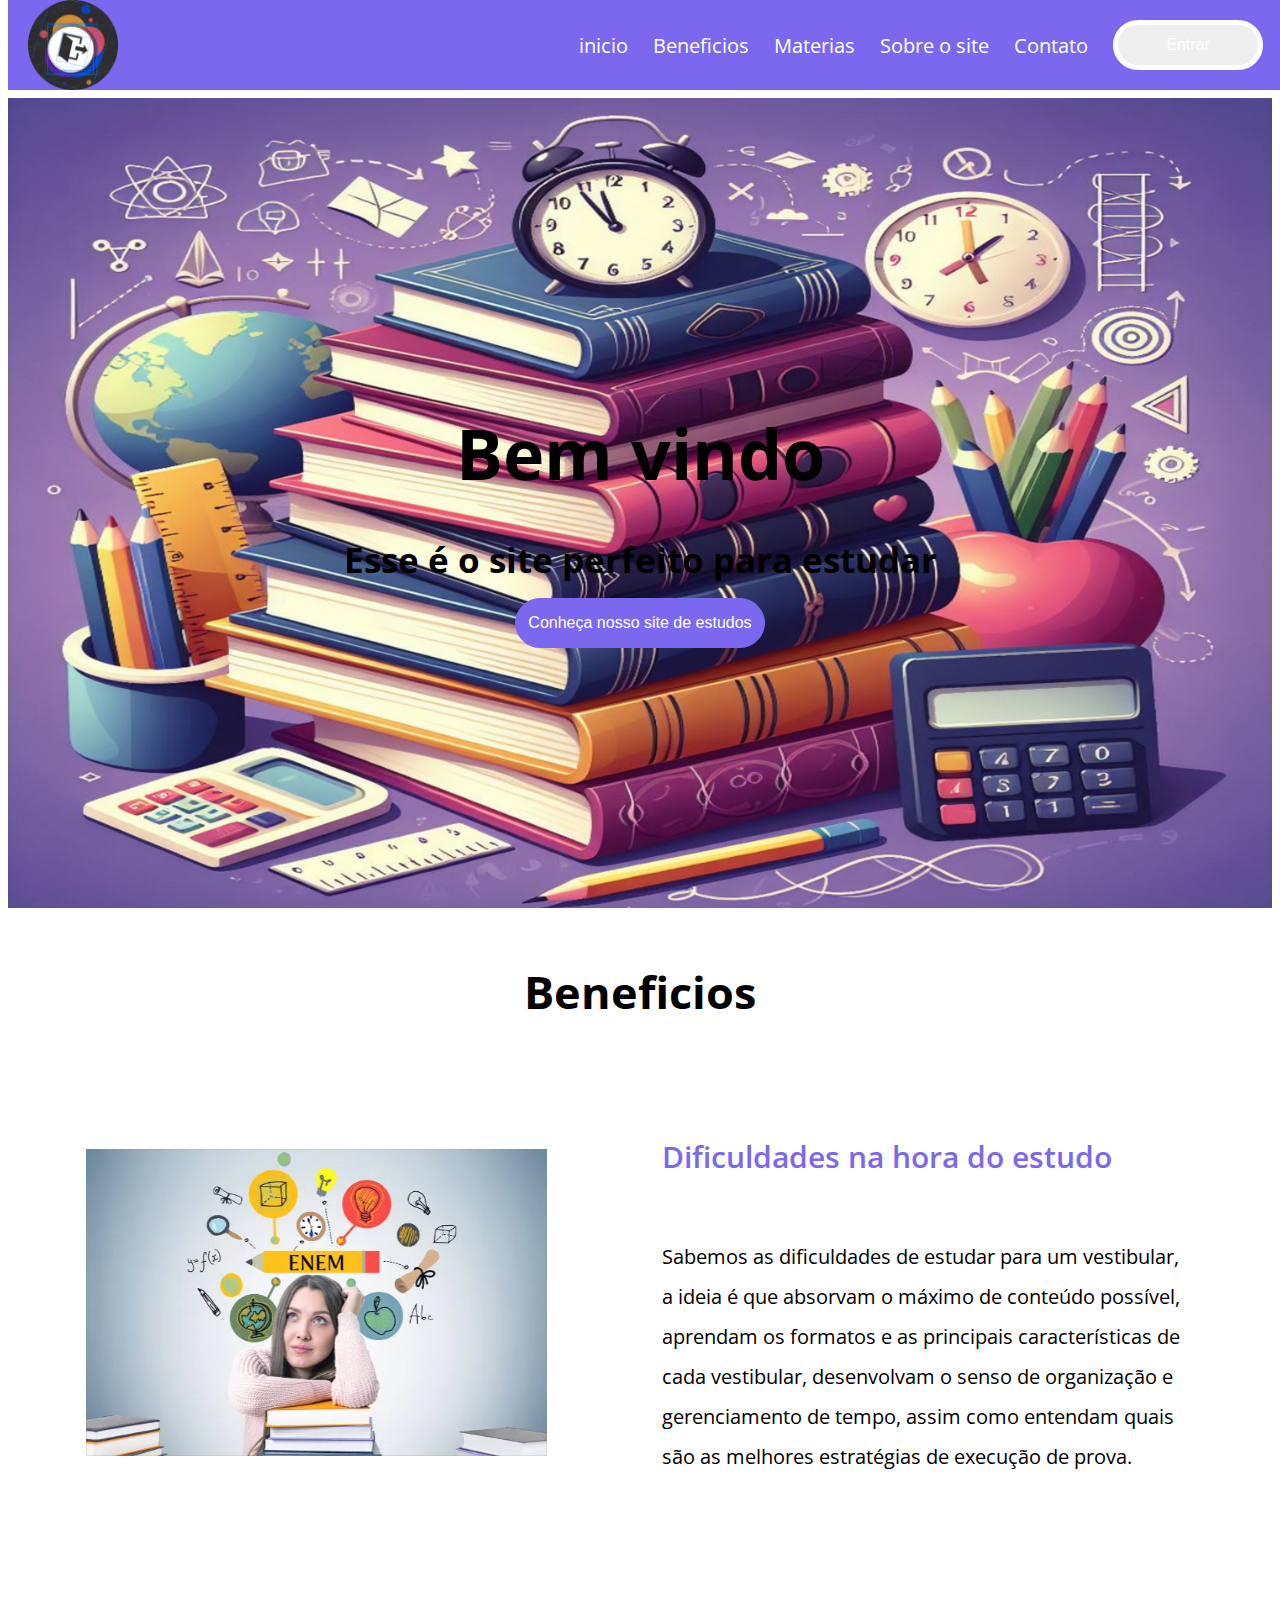
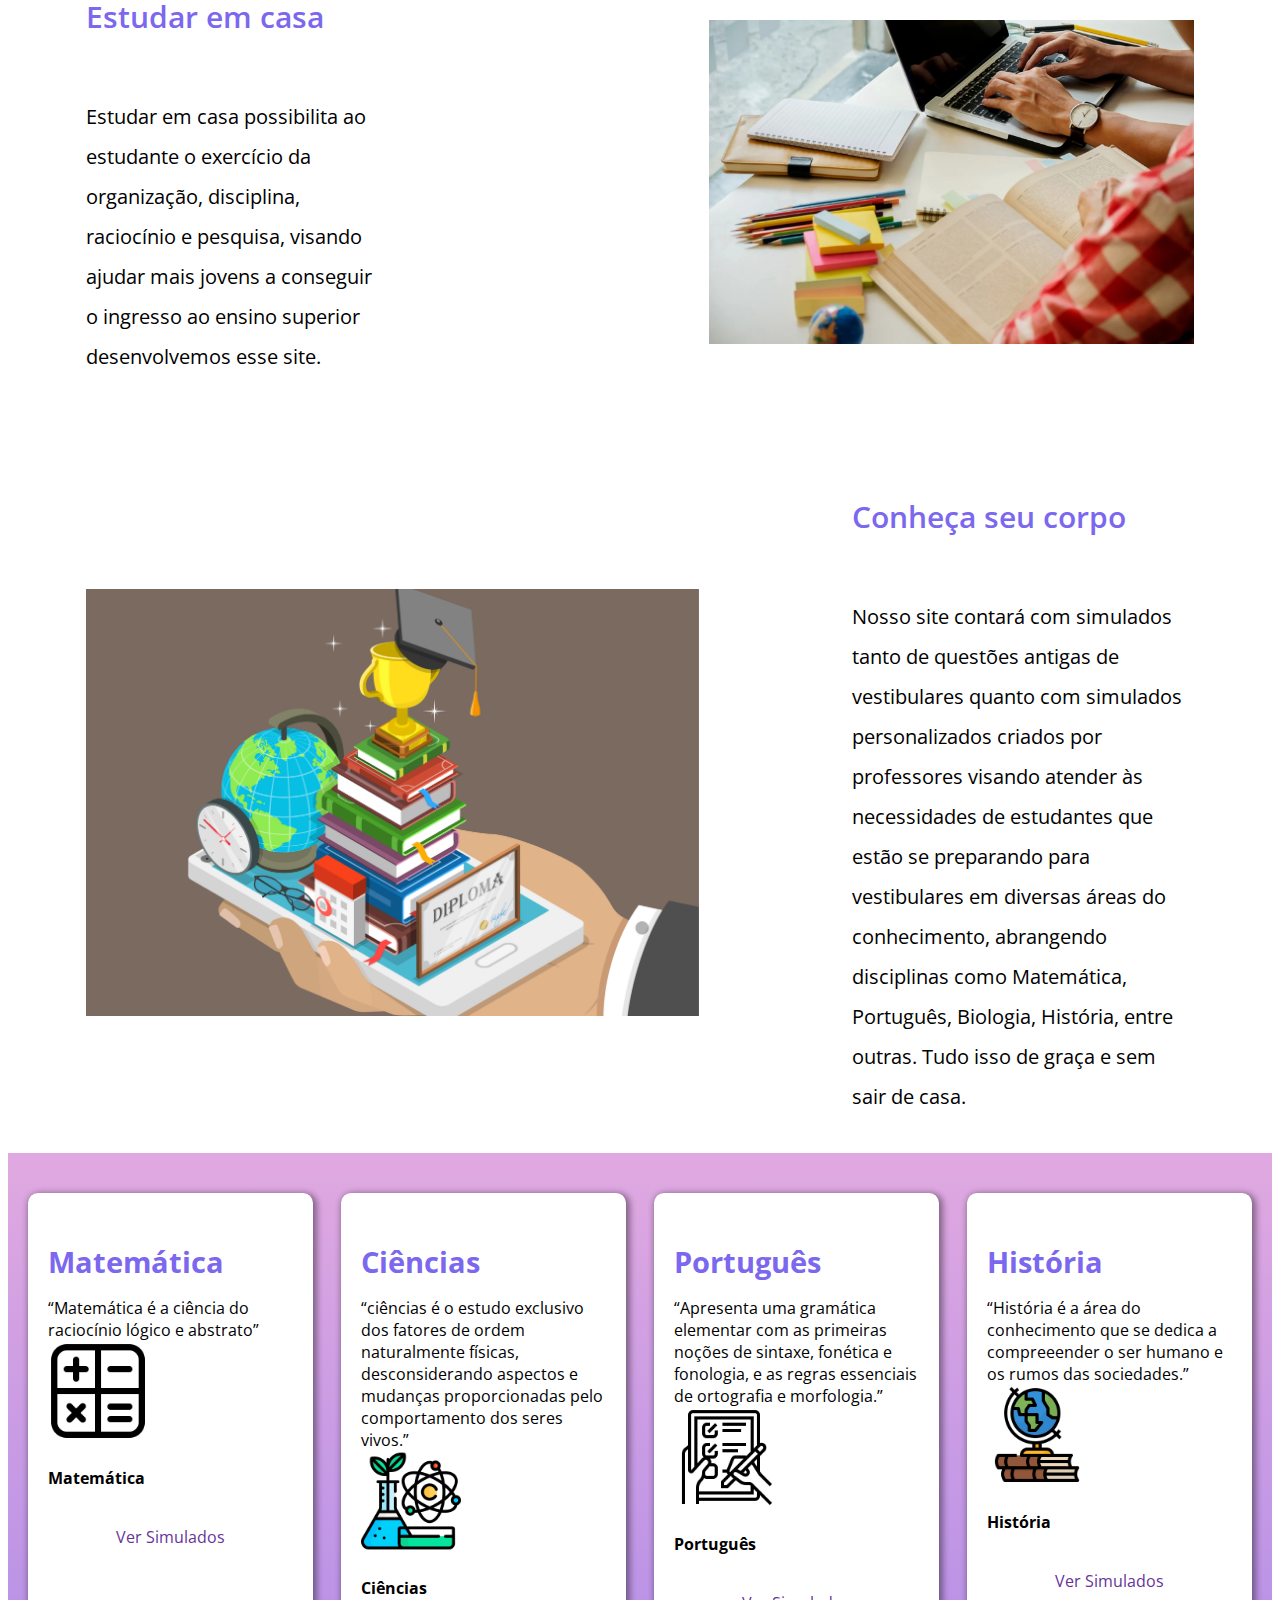
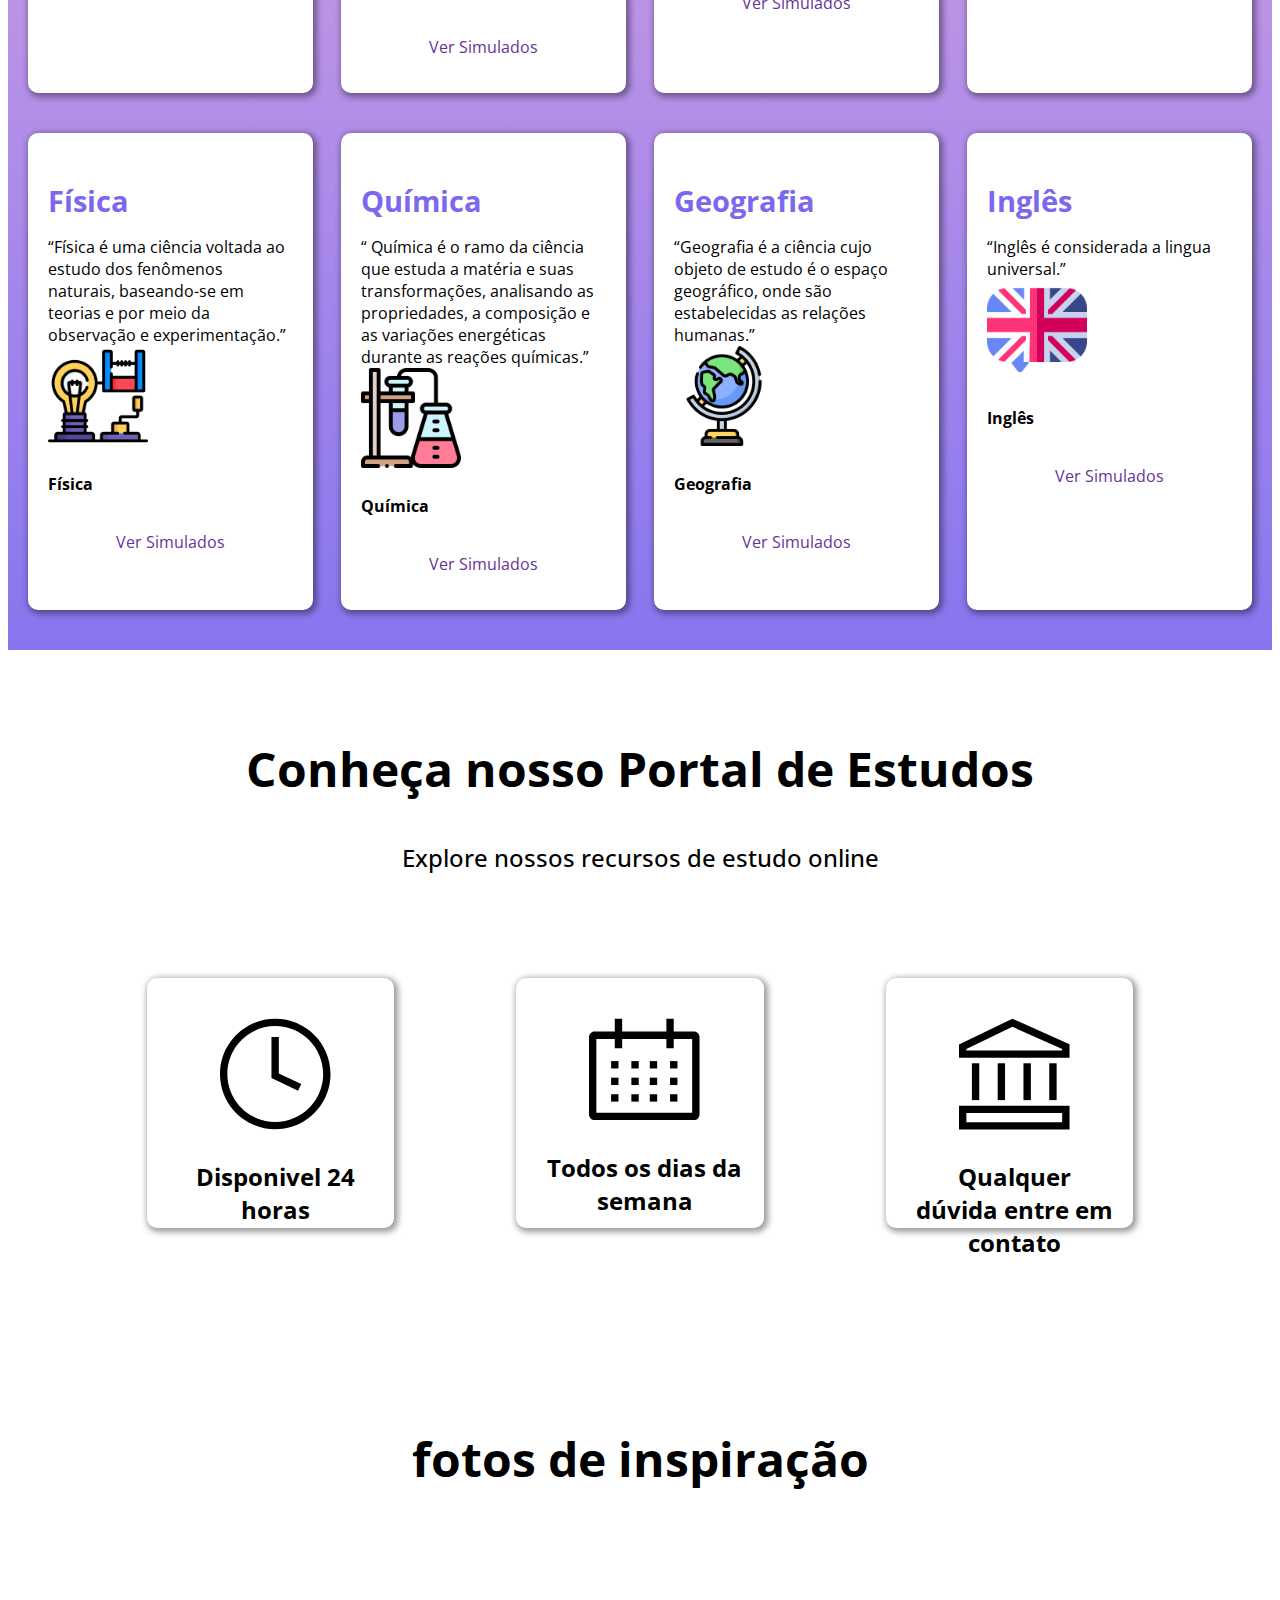
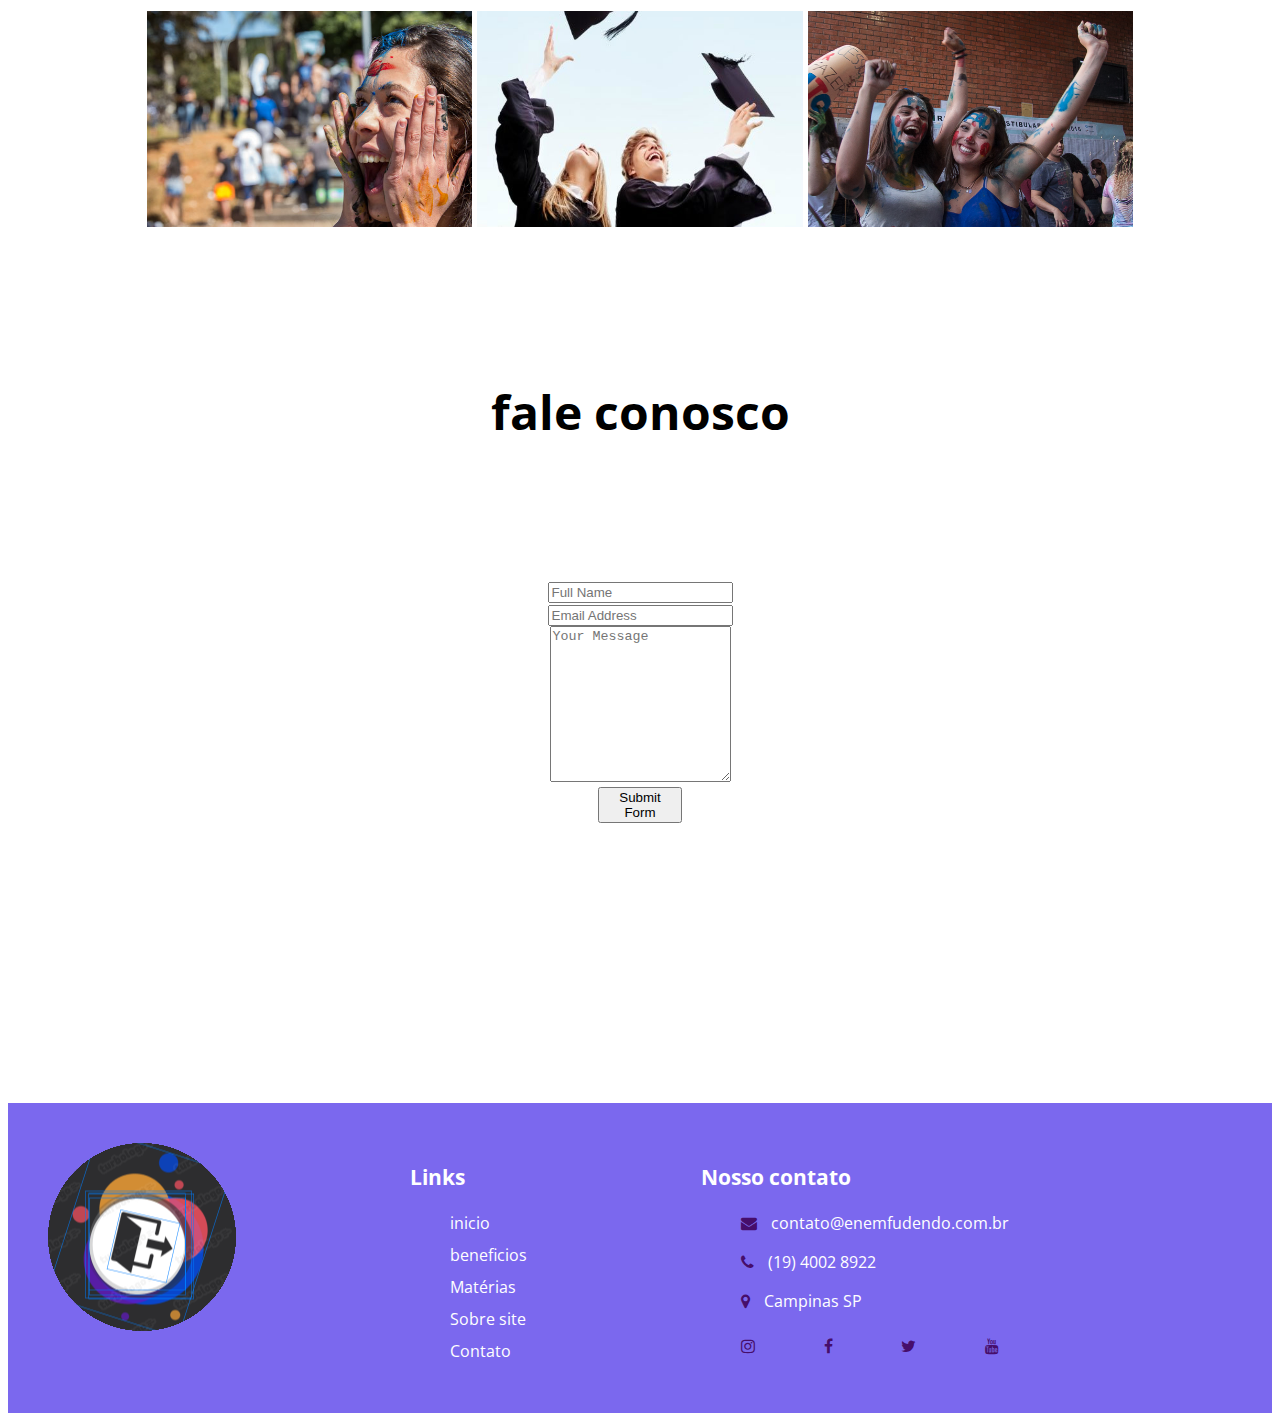
<file: tcc quebradao na mao do bryan/index.html>
<!DOCTYPE html>
<html lang="en">
<head>
    <meta charset="UTF-8">
    <meta name="viewport" content="width=device-width, initial-scale=1.0">
    <meta name="description" content="Esse é o seu site de estudos">
    <meta name="keywords" content="Estudos, Vestibular, Faculdade">
    <meta name="author" content="Bruno Henrique">
    
    <link rel="icon" type="assetss/logo.png" href="http://example.com/image.png" />
    <link rel="stylesheet" href="styles.css">
    <link rel="stylesheet" href="base.css">
    <link rel="stylesheet" href="header.css">
    <link rel="stylesheet" href="footer.css">
    <link rel="stylesheet" href="form.css">
    <link rel="preconnect" href="https://fonts.googleapis.com">
    <link rel="preconnect" href="https://fonts.gstatic.com" crossorigin>
    <link href="https://fonts.googleapis.com/css2?family=Open+Sans&display=swap" rel="stylesheet">
    <link rel="stylesheet" href="https://cdnjs.cloudflare.com/ajax/libs/font-awesome/4.7.0/css/font-awesome.min.css">
    
    

    <!-- <script src="https://kit.fontawesome.com/a076d05399.js" crossorigin="anonymous"></script> -->
    <script src="./script/headeInteration.js" defer></script>
    <script src="./script/forms.js" defer></script>
    <script src="https://code.jquery.com/jquery-3.6.4.min.js"></script>
    


    

    <title>EnemFudendo - Home</title>

</head>
<body>
    <header>
        <nav>
            <a href="/index.html#hero"><img src="./assetss/logo.png"></a>
            <ul>
                <li><a href=" ">inicio</a></li>
                <li><a href="#beneficios">Beneficios</a></li>
                <li><a href="#materias">Materias</a></li>
                <li><a href="#conheca">Sobre o site</a></li>
                <li><a href="contato.html">Contato</a></li>
                <li><button><a href="assetss/aluno ou prof.html"> Entrar</a></button></li> 
            </ul>
            <div class="menu">&#9776;</div>
        </nav>
    </header>
    <main>
        <div class="background"></div> 
        <aside>
            <ul>
                <li><a href="#hero" target="_blank">inicio</a></li>
                <li><a href="#beneficios">beneficios</a></li>
                <li><a href="#testimonial">Clientes</a></li>
                <li><a href="#conheca">Sobre Projeto</a></li>
               <li><a href="contato.html">Contato</a></li>
                <li class="buttonSidebar"><a href="assetss/aluno ou prof.html">Entrar</a></li>
            </ul>
        </aside>
     <section class="hero" id="hero">
      <div class="text-content">
        <h1>Bem vindo</h1>
      <h3>Esse é o site perfeito para estudar</h3>
      <a href="#conheca"><button>Conheça nosso site de estudos</button></a>
      </div>
      </section>

     <section class="beneficios" id="beneficios">
        <div class="container">
            <h2>Beneficios</h2>
            <div class="item">
                <div class="itemPhoto">
                    <img class="ImgItem" src="./assetss/beneficio1.webp" alt="beneficio 1">
                </div>
                <div class="Item-text">
                    <h3>Dificuldades na hora do estudo</h3>
                    <p>Sabemos as dificuldades de estudar para um vestibular, a ideia é que absorvam o máximo de conteúdo possível, aprendam os formatos e as principais características de cada vestibular, desenvolvam o senso de organização e gerenciamento de tempo, assim como entendam quais são as melhores estratégias de execução de prova.</p>
                </div>
            </div> 
            <div class="item reverse">
                <div class="itemPhotoRight">
                    <img class="ImgItem" src="./assetss/beneficio2.webp" alt="beneficio 2">
                </div>
                <div class="Item-text">
                    <h3>Estudar em casa</h3>
                    <p>Estudar em casa possibilita ao estudante o exercício da organização, disciplina, raciocínio e pesquisa, visando ajudar mais jovens a conseguir o ingresso ao ensino superior desenvolvemos esse site.</p>
                </div>
            </div>  
            <div class="item">
                <div class="itemPhoto">
                    <img class="ImgItem" src="./assetss/beneficio3.png" alt="beneficio 3">
                </div>
                <div class="Item-text">
                    <h3>Conheça seu corpo</h3>
                    <p>Nosso site contará com simulados tanto de questões antigas de vestibulares quanto com simulados personalizados criados por professores visando atender às necessidades de estudantes que estão se preparando para vestibulares em diversas áreas do conhecimento, abrangendo disciplinas como Matemática, Português, Biologia, História, entre outras. Tudo isso de graça e sem sair de casa.</p>
                </div>
            </div> 
        </div> 
     </section>

     <section id="materias" class="materias-escolares">
        <div class="container">
            <div class="materias-superiores">
                <div class="card">
                    <h3>Matemática</h3>
                    <div class="conteudo-card">
                        <q>Matemática é a ciência do raciocínio lógico e abstrato</q>
                        <div class="pessoa-materia">
                            <img class="imagem-materia" alt="Matéria" src="assetss/matematica.png">
                            <div class="texto-conteudo-materia">
                                <h4>Matemática</h4>    
                            </div>
                        </div>
                    </div>
                    <a href="PHP/listar_prova_mat.php" class="btn-simulados">Ver Simulados</a>
                </div>
    
                <div class="card">
                    <h3>Ciências</h3>
                    <div class="conteudo-card">
                        <q>ciências é o estudo exclusivo dos fatores de ordem naturalmente físicas, desconsiderando aspectos e mudanças proporcionadas pelo comportamento dos seres vivos.</q>
                        <div class="pessoa-materia">
                            <img class="imagem-materia" alt="Matéria" src="assetss/ciencias.png">
                            <div class="texto-conteudo-materia">
                                <h4>Ciências</h4>                              
                            </div>
                        </div>
                    </div>
                    <a href="PHP/listar_prova_ciencias.php" class="btn-simulados">Ver Simulados</a>
                </div>
    
                <div class="card">
                    <h3>Português</h3>
                    <div class="conteudo-card">
                        <q>Apresenta uma gramática elementar com as primeiras noções de sintaxe, fonética e fonologia, e as regras essenciais de ortografia e morfologia.</q>
                        <div class="pessoa-materia">
                            <img class="imagem-materia" alt="Matéria" src="assetss/portugues.png">
                            <div class="texto-conteudo-materia">
                                <h4>Português</h4>                               
                            </div>
                        </div>
                    </div>
                    <a href="PHP/listar_prova_portugues.php" class="btn-simulados">Ver Simulados</a>
                </div>    
                <div class="card">
                    <h3>História</h3>
                    <div class="conteudo-card">
                        <q>História é a área do conhecimento que se dedica a compreeender o ser humano e os rumos das sociedades.</q>
                        <div class="pessoa-materia">
                            <img class="imagem-materia" alt="Matéria" src="assetss/historia.png">
                            <div class="texto-conteudo-materia">
                                <h4>História</h4>                               
                            </div>
                        </div>
                    </div>
                    <a href="PHP/listar_prova_historia.php" class="btn-simulados">Ver Simulados</a>
                </div>
            </div>   
            
            <div class="materias-inferiores">
                <div class="card">
                    <h3>Física</h3>
                    <div class="conteudo-card">
                        <q>Física é uma ciência voltada ao estudo dos fenômenos naturais, baseando-se em teorias e por meio da observação e experimentação.</q>
                        <div class="pessoa-materia">
                            <img class="imagem-materia" alt="Matéria" src="assetss/fisica.png">
                            <div class="texto-conteudo-materia">
                                <h4>Física</h4>
                            </div>
                        </div>
                    </div>
                    <a href="PHP/listar_prova_fisica.php" class="btn-simulados">Ver Simulados</a>
                </div>    
                <div class="card">
                    <h3>Química</h3>
                    <div class="conteudo-card">
                        <q> Química é o ramo da ciência que estuda a matéria e suas transformações, analisando as propriedades, a composição e as variações energéticas durante as reações químicas.</q>
                        <div class="pessoa-materia">
                            <img class="imagem-materia" alt="Matéria" src="assetss/quimica.png">
                            <div class="texto-conteudo-materia">
                                <h4>Química</h4>
                                
                            </div>
                        </div>
                    </div>
                    <a href="PHP/listar_prova_quimica.php" class="btn-simulados">Ver Simulados</a>
                </div>   
                <div class="card">
                    <h3>Geografia</h3>
                    <div class="conteudo-card">
                        <q>Geografia é a ciência cujo objeto de estudo é o espaço geográfico, onde são estabelecidas as relações humanas.</q>
                        <div class="pessoa-materia">
                            <img class="imagem-materia" alt="Matéria" src="assetss/geografia.png">
                            <div class="texto-conteudo-materia">
                                <h4>Geografia</h4>                              
                            </div>
                        </div>
                    </div>
                    <a href="PHP/listar_prova_geografia.php" class="btn-simulados">Ver Simulados</a>
                </div>
    
                <div class="card">
                    <h3>Inglês</h3>
                    <div class="conteudo-card">
                        <q>Inglês é considerada a lingua universal.</q>
                        <div class="pessoa-materia">
                            <img class="imagem-materia" alt="Matéria" src="assetss/ingles.png">
                            <div class="texto-conteudo-materia">
                                <h4>Inglês</h4>                              
                            </div>
                        </div>
                    </div>
                    <a href="PHP/listar_prova_ingles.php" class="btn-simulados">Ver Simulados</a>
                </div>
            </div>
        </div>
    </section>
    
    
     <section id="conheca" class="conheca">
        <div class="container">
            <div class="text-content">
                <h2>Conheça nosso Portal de Estudos</h2>
                <p>Explore nossos recursos de estudo online</p>
            </div>
            <div class="cards">
                <div class="card">
                    <div class="cardContent">
                        <img src="assetss/🦆 icon _clock_.svg">
                        <h3>Disponivel 24 horas</h3>
                    </div>
                </div> 
                <div class="card">
                    <div class="cardContent">
                        <img src="assetss/🦆 icon _calendar_.svg">
                        <h3>Todos os dias da semana</h3>
                    </div>
                </div>
                <div class="card">
                    <div class="cardContent">
                        <img src="assetss/🦆 icon _library building_.svg">
                        <h3>Qualquer dúvida entre em contato</h3>
                    </div>
                </div>
            </div>
        </div>  
     </section>


     <section id="fotos" class="fotos">
        <div class="container">
            <div class="text-content">
                <h2>fotos de inspiração</h2>
            </div>
                <div class="listPhotos">
                    <img class="Photo" alt="foto de inspiração" src="assetss/foto2.jpg">
                    <img class="Photo" alt="foto de inspiração" src="assetss/foto1.jpg">
                    <img class="Photo" alt="foto de inspiração" src="assetss/foto3.jpg">
                </div>
         </div>       
     </section>
     
     <section id="contato" class="contato">
        <div class="container">
            <div class=" text-content">
                <h2>fale conosco</h2>
            </div>
            <div class="container">
                
                <form target="_blank" action="https://formsubmit.co/140819224fd160d82e2e085e0a5fdd52" method="POST">
                  <div class="form-group">
                    <div class="form-row">
                      <div class="col">
                        <input type="text" name="name" class="form-control" placeholder="Full Name" required>
                      </div>
                      <div class="col">
                        <input type="email" name="email" class="form-control" placeholder="Email Address" required>
                      </div>
                    </div>
                  </div>
                  <div class="form-group">
                    <textarea placeholder="Your Message" class="form-control" name="message" rows="10" required></textarea>
                  </div>
                  <button type="submit" class="btn btn-lg btn-dark btn-block">Submit Form</button>
                </form>
              </div>
        </div>
     </section> 
    </main>
    <footer>
        <div class="rowFooter">
            <div class="logoFooter">
                <img src="assetss/logo.png">
            </div>
            <div class="footerContent">
                <div class="links">
                    <h3>Links</h3>
                    <ul>
                        <li><a href=" ">inicio</a></li>
                        <li><a href="#beneficios">beneficios</a></li>
                        <li><a href="#materias">Matérias</a></li>
                        <li><a href="conheca">Sobre site</a></li>
                        <li><a href="contato">Contato</a></li>
                    </ul>
                </div>
                <div class="contatoFooter">
                    <h3>Nosso contato</h3>
                    <ul>
                        <li><i class="fa fa-envelope" aria-hidden="true"></i>
                            contato@enemfudendo.com.br
                        </li>
                        <li><i class="fa fa-phone" aria-hidden="true"></i>
                            (19) 4002 8922
                        </li>
                        <li><i class="fa fa-map-marker" aria-hidden="true"></i>
                            Campinas SP
                        </li>
                    </ul>
                    <ul class="socialMedia">
                        <li>
                            <i class="fa fa-instagram" aria-hidden="true"></i>
                        </li>
                        <li>
                            <i class="fa fa-facebook" aria-hidden="true"></i>
                        </li>
                        <li>
                            <i class="fa fa-twitter" aria-hidden="true"></i>
                        </li>
                        <li>
                            <i class="fa fa-youtube" aria-hidden="true"></i>
                        </li>
                    </ul>
                </div>
            </div>
           
        </div>
    </footer>
</body>
</html>
</file>
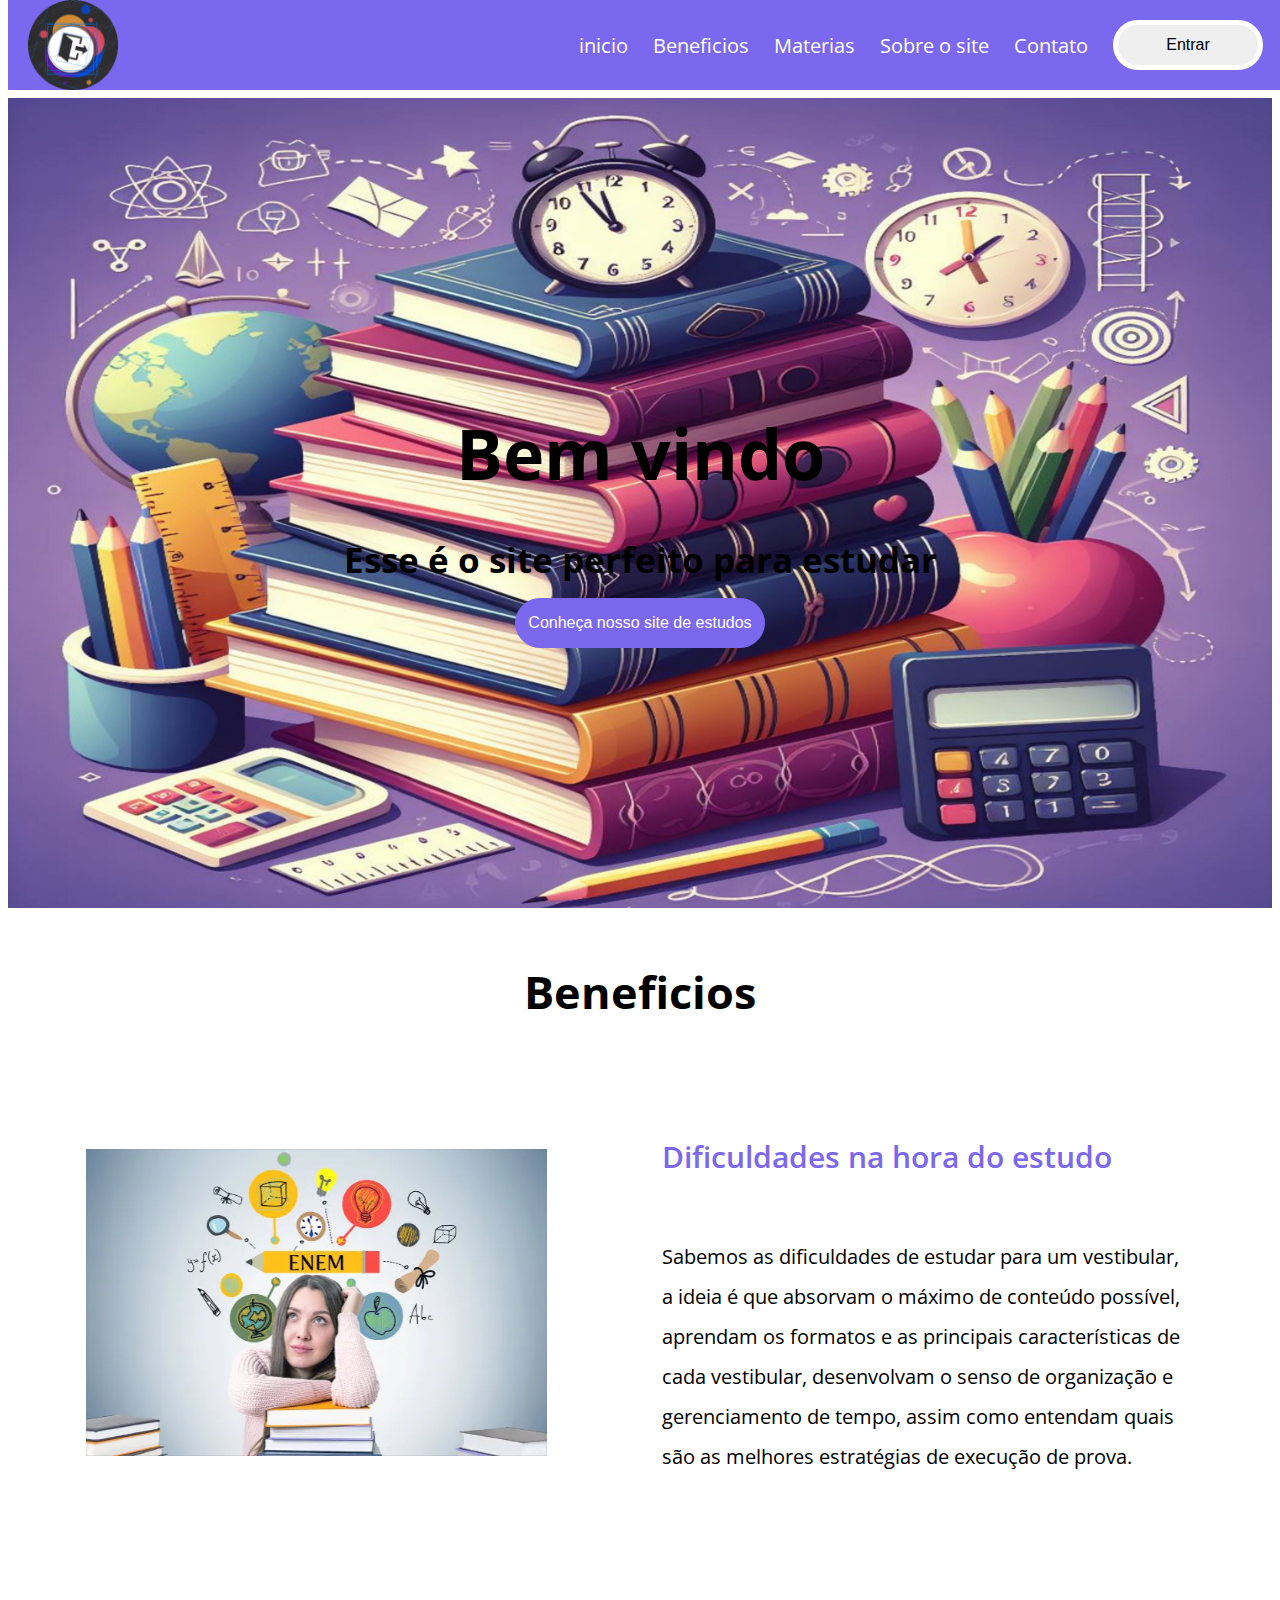
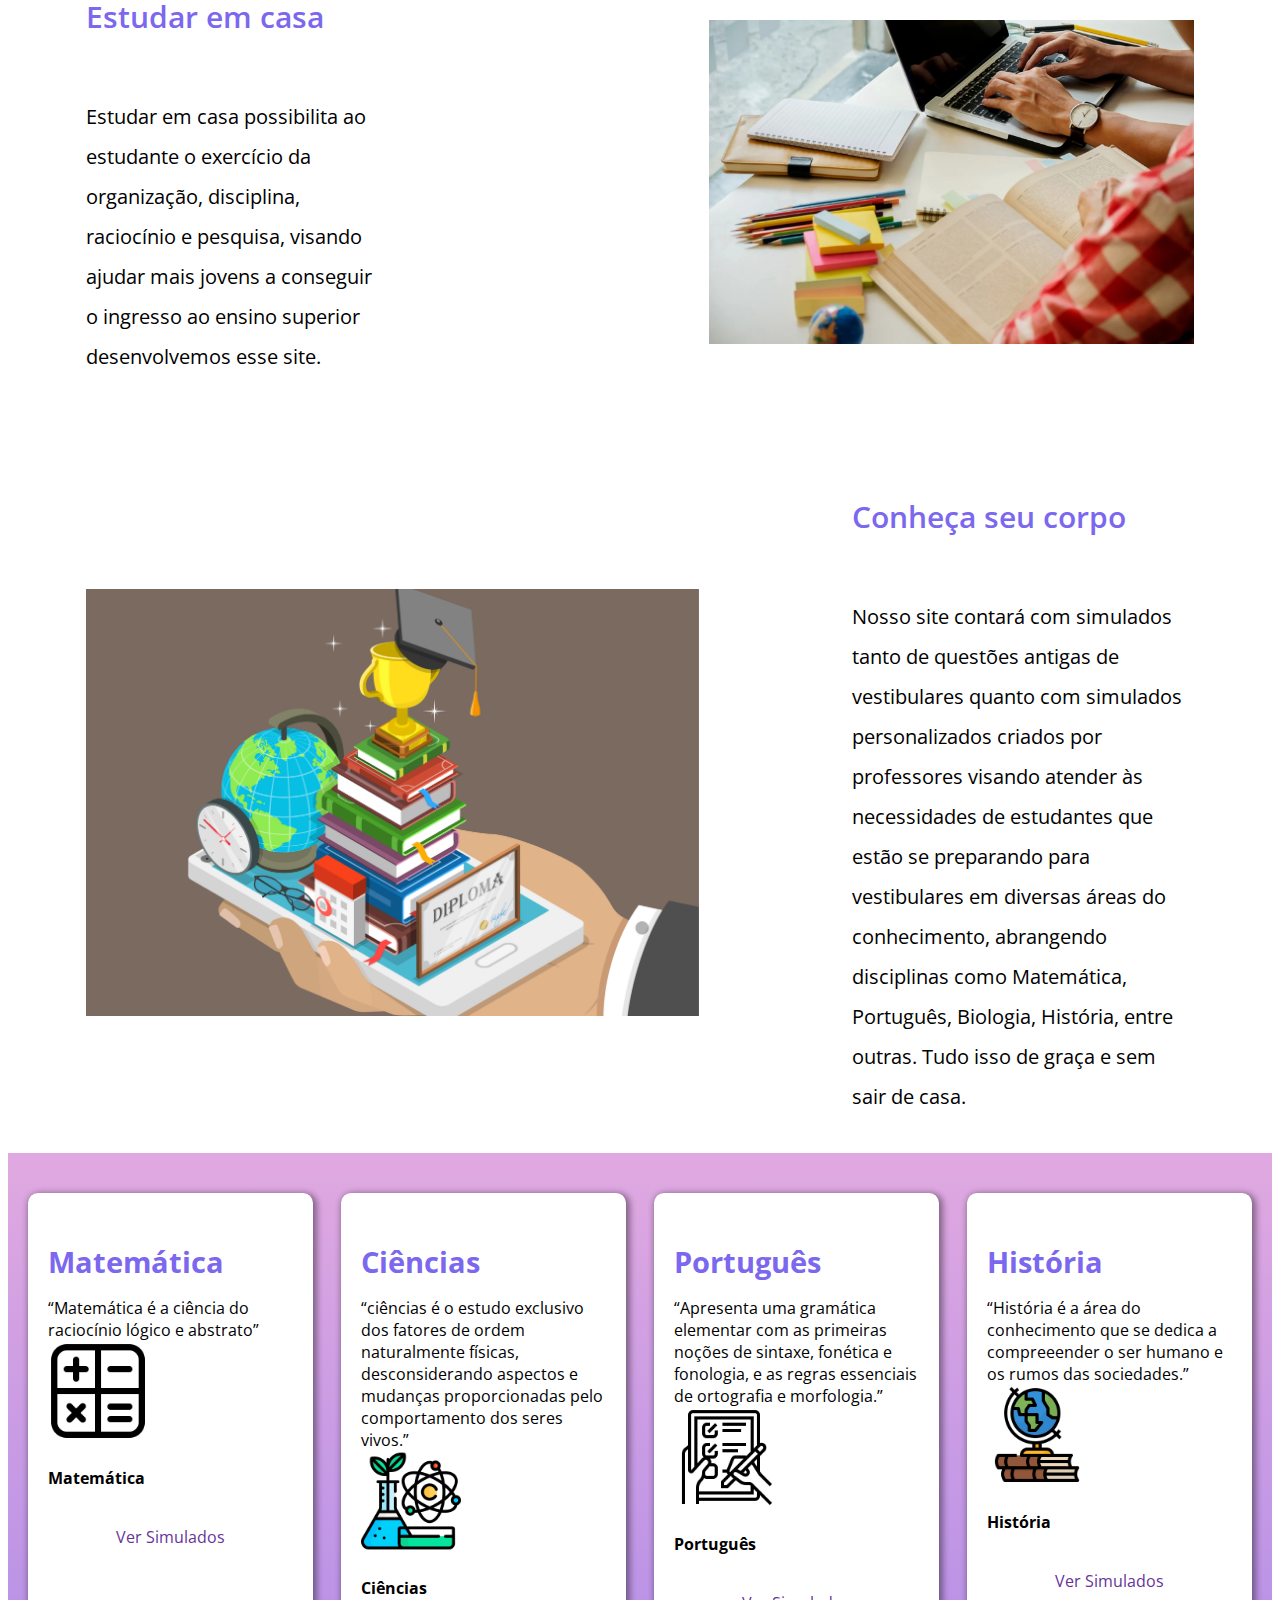
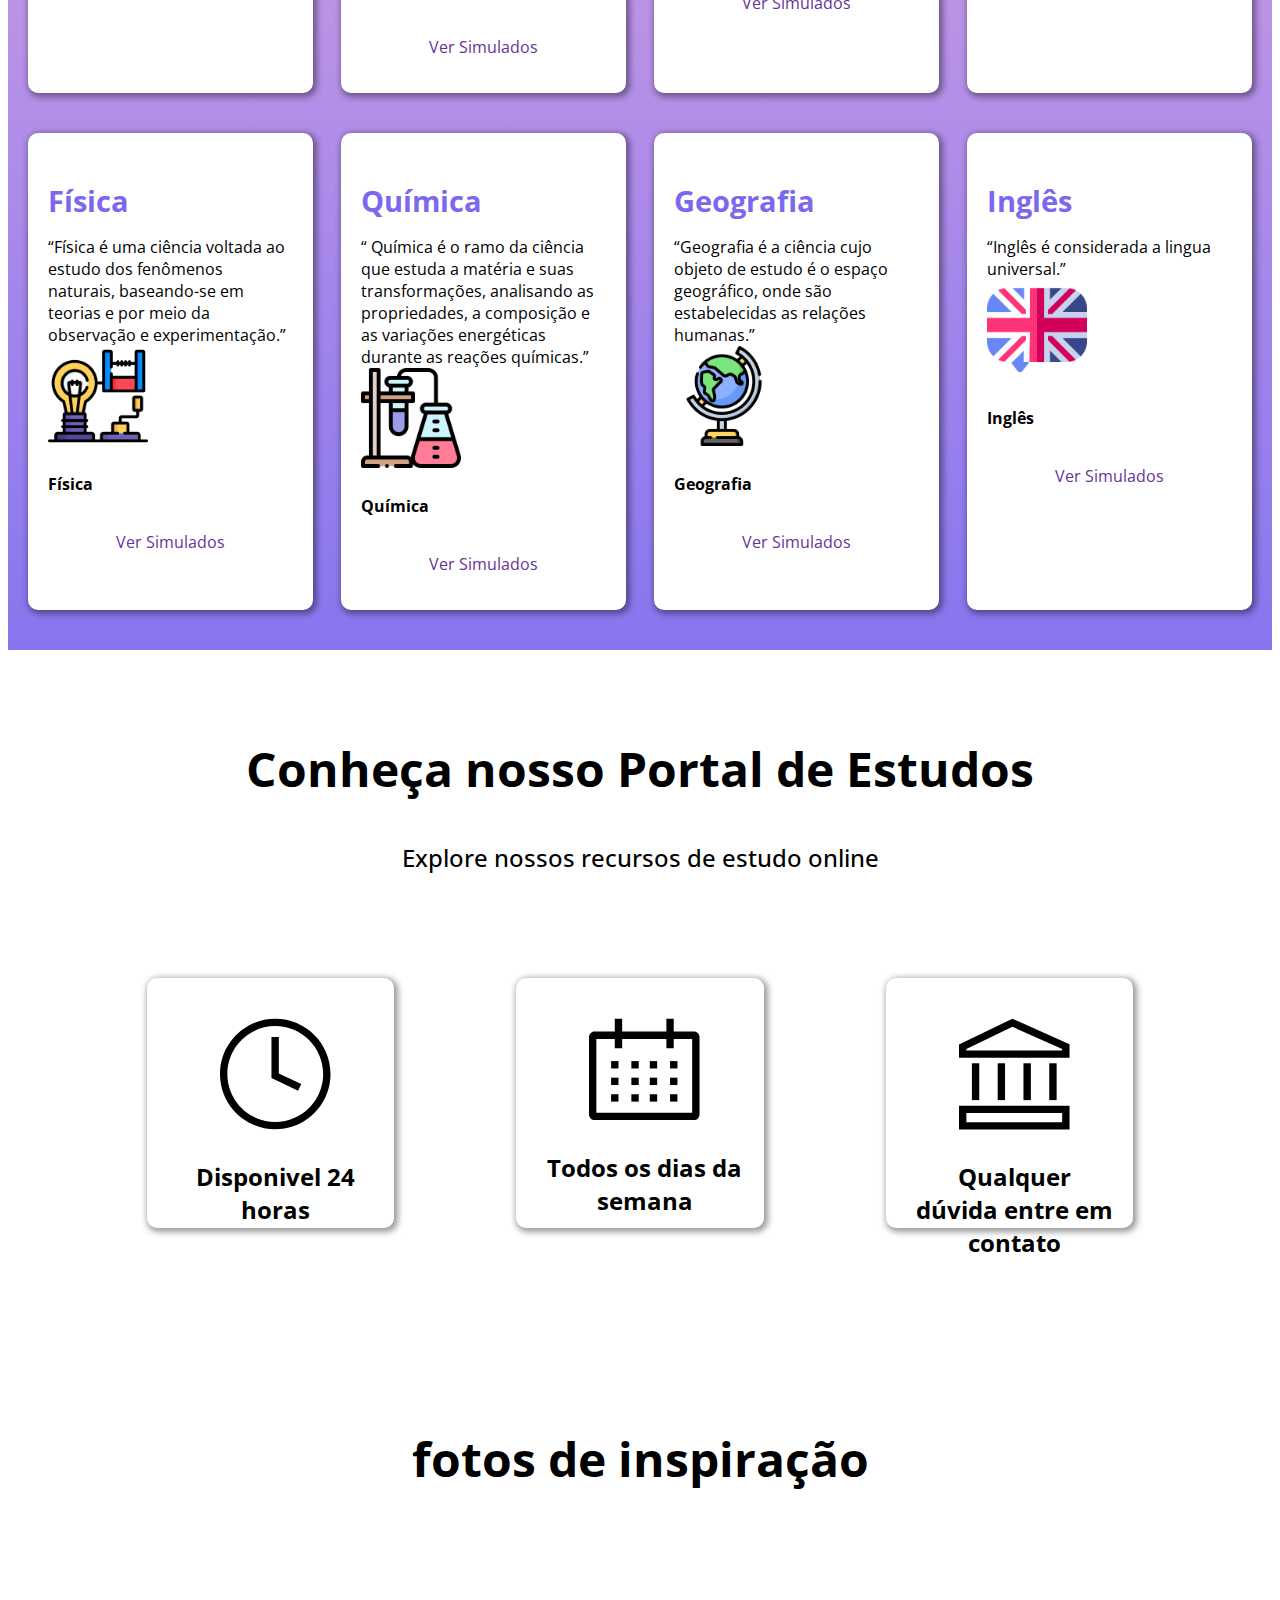
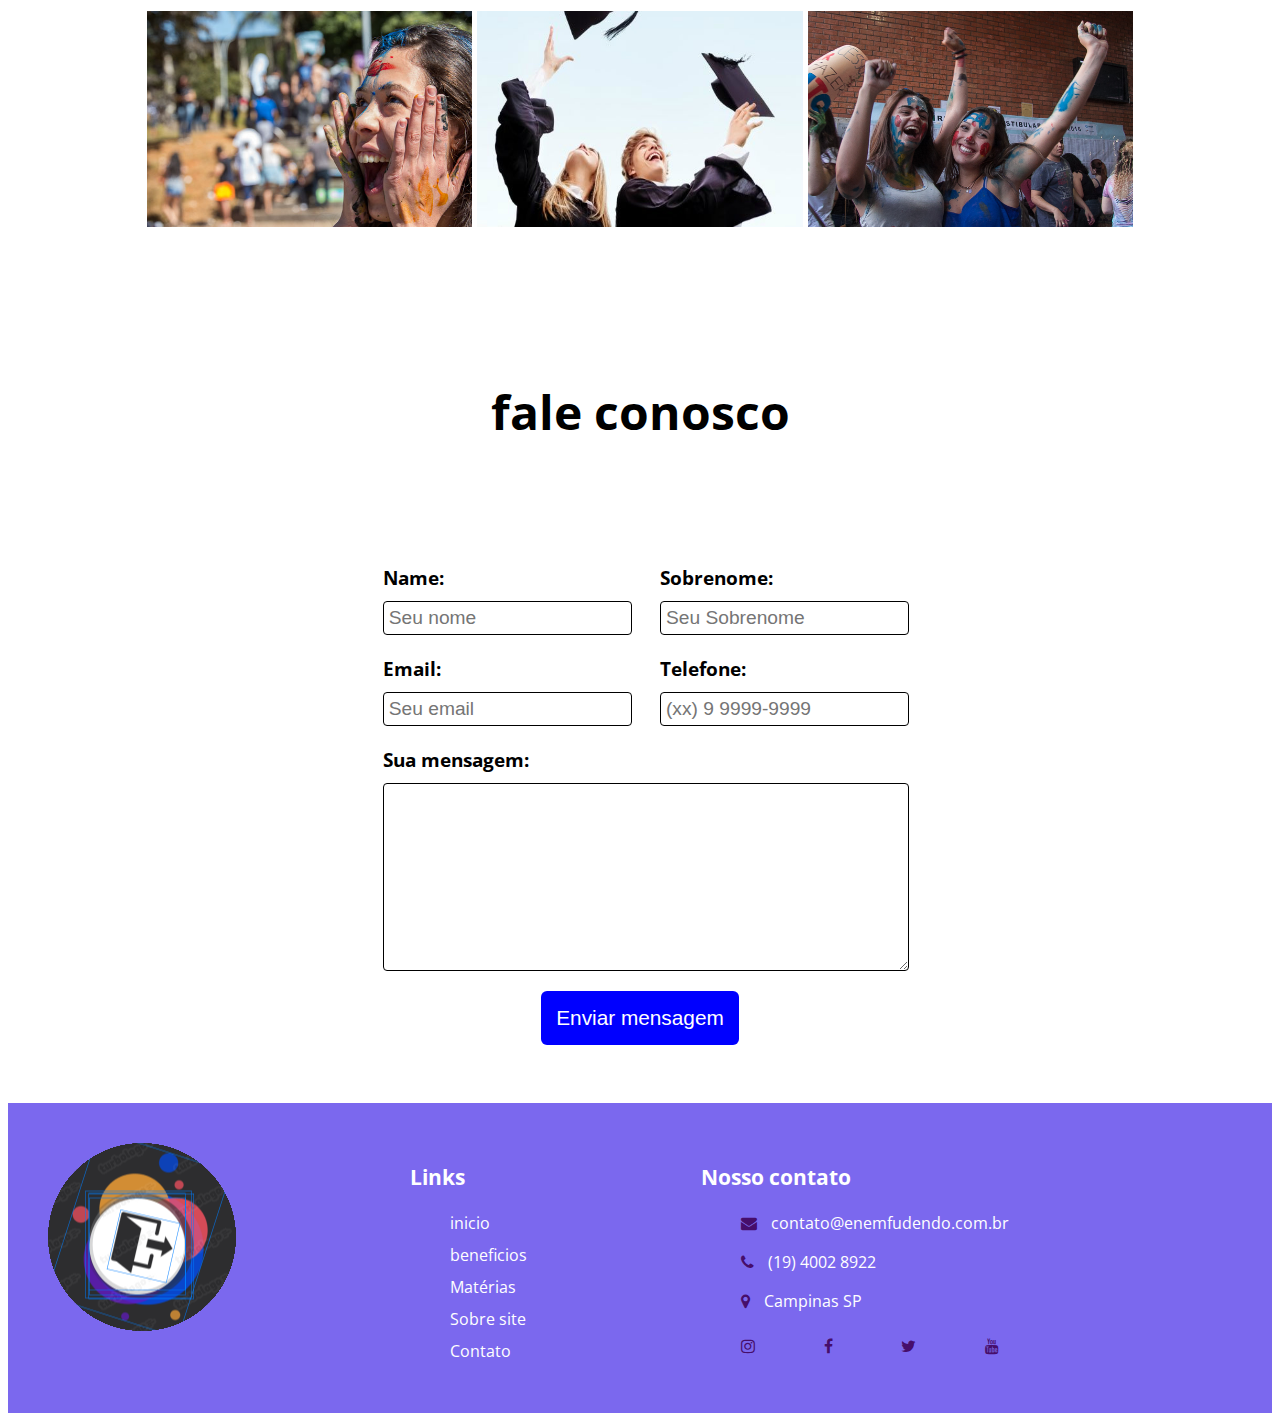
<file: tcc/index.html>
<!DOCTYPE html>
<html lang="en">
<head>
    <meta charset="UTF-8">
    <meta name="viewport" content="width=device-width, initial-scale=1.0">
    <meta name="description" content="Esse é o seu site de estudos">
    <meta name="keywords" content="Estudos, Vestibular, Faculdade">
    <meta name="author" content="Bruno Henrique">
    
    <link rel="icon" type="assetss/logo.png" href="http://example.com/image.png" />
    <link rel="stylesheet" href="styles.css">
    <link rel="stylesheet" href="base.css">
    <link rel="stylesheet" href="header.css">
    <link rel="stylesheet" href="footer.css">
    <link rel="stylesheet" href="form.css">
    <link rel="preconnect" href="https://fonts.googleapis.com">
    <link rel="preconnect" href="https://fonts.gstatic.com" crossorigin>
    <link href="https://fonts.googleapis.com/css2?family=Open+Sans&display=swap" rel="stylesheet">
    <link rel="stylesheet" href="https://cdnjs.cloudflare.com/ajax/libs/font-awesome/4.7.0/css/font-awesome.min.css">
    
    

    <!-- <script src="https://kit.fontawesome.com/a076d05399.js" crossorigin="anonymous"></script> -->
    <script src="./script/headeInteration.js" defer></script>
    <script src="./script/forms.js" defer></script>
    <script src="https://code.jquery.com/jquery-3.6.4.min.js"></script>
    


    

    <title>EnemFudendo - Home</title>

</head>
<body>
    <header>
        <nav>
            <a href="/index.html#hero"><img src="./assetss/logo.png"></a>
            <ul>
                <li><a href="#hero" target="_blank">inicio</a></li>
                <li><a href="#beneficios">Beneficios</a></li>
                <li><a href="#materias">Materias</a></li>
                <li><a href="#conheca">Sobre o site</a></li>
                <li><a href="contato.html">Contato</a></li>
                <li><button>Entrar</button></li> 
            </ul>
            <div class="menu">&#9776;</div>
        </nav>
    </header>
    <main>
        <div class="background"></div> 
        <aside>
            <ul>
                <li><a href="#hero" target="_blank">inicio</a></li>
                <li><a href="#beneficios">beneficios</a></li>
                <li><a href="#testimonial">Clientes</a></li>
                <li><a href="#conheca">Sobre Projeto</a></li>
               <li><a href="contato.html">Contato</a></li>
                <li class="buttonSidebar"><a href="">Entrar</a></li>
            </ul>
        </aside>
     <section class="hero" id="hero">
      <div class="text-content">
        <h1>Bem vindo</h1>
      <h3>Esse é o site perfeito para estudar</h3>
      <a href="#conheca"><button>Conheça nosso site de estudos</button></a>
      </div>
      </section>

     <section class="beneficios" id="beneficios">
        <div class="container">
            <h2>Beneficios</h2>
            <div class="item">
                <div class="itemPhoto">
                    <img class="ImgItem" src="./assetss/beneficio1.webp" alt="beneficio 1">
                </div>
                <div class="Item-text">
                    <h3>Dificuldades na hora do estudo</h3>
                    <p>Sabemos as dificuldades de estudar para um vestibular, a ideia é que absorvam o máximo de conteúdo possível, aprendam os formatos e as principais características de cada vestibular, desenvolvam o senso de organização e gerenciamento de tempo, assim como entendam quais são as melhores estratégias de execução de prova.</p>
                </div>
            </div> 
            <div class="item reverse">
                <div class="itemPhotoRight">
                    <img class="ImgItem" src="./assetss/beneficio2.webp" alt="beneficio 2">
                </div>
                <div class="Item-text">
                    <h3>Estudar em casa</h3>
                    <p>Estudar em casa possibilita ao estudante o exercício da organização, disciplina, raciocínio e pesquisa, visando ajudar mais jovens a conseguir o ingresso ao ensino superior desenvolvemos esse site.</p>
                </div>
            </div>  
            <div class="item">
                <div class="itemPhoto">
                    <img class="ImgItem" src="./assetss/beneficio3.png" alt="beneficio 3">
                </div>
                <div class="Item-text">
                    <h3>Conheça seu corpo</h3>
                    <p>Nosso site contará com simulados tanto de questões antigas de vestibulares quanto com simulados personalizados criados por professores visando atender às necessidades de estudantes que estão se preparando para vestibulares em diversas áreas do conhecimento, abrangendo disciplinas como Matemática, Português, Biologia, História, entre outras. Tudo isso de graça e sem sair de casa.</p>
                </div>
            </div> 
        </div> 
     </section>

     <section id="materias" class="materias-escolares">
        <div class="container">
            <div class="materias-superiores">
                <div class="card">
                    <h3>Matemática</h3>
                    <div class="conteudo-card">
                        <q>Matemática é a ciência do raciocínio lógico e abstrato</q>
                        <div class="pessoa-materia">
                            <img class="imagem-materia" alt="Matéria" src="assetss/matematica.png">
                            <div class="texto-conteudo-materia">
                                <h4>Matemática</h4>    
                            </div>
                        </div>
                    </div>
                    <a href="PHP/listar_prova_mat.php" class="btn-simulados">Ver Simulados</a>
                </div>
    
                <div class="card">
                    <h3>Ciências</h3>
                    <div class="conteudo-card">
                        <q>ciências é o estudo exclusivo dos fatores de ordem naturalmente físicas, desconsiderando aspectos e mudanças proporcionadas pelo comportamento dos seres vivos.</q>
                        <div class="pessoa-materia">
                            <img class="imagem-materia" alt="Matéria" src="assetss/ciencias.png">
                            <div class="texto-conteudo-materia">
                                <h4>Ciências</h4>                              
                            </div>
                        </div>
                    </div>
                    <a href="PHP/listar_prova_ciencias.php" class="btn-simulados">Ver Simulados</a>
                </div>
    
                <div class="card">
                    <h3>Português</h3>
                    <div class="conteudo-card">
                        <q>Apresenta uma gramática elementar com as primeiras noções de sintaxe, fonética e fonologia, e as regras essenciais de ortografia e morfologia.</q>
                        <div class="pessoa-materia">
                            <img class="imagem-materia" alt="Matéria" src="assetss/portugues.png">
                            <div class="texto-conteudo-materia">
                                <h4>Português</h4>                               
                            </div>
                        </div>
                    </div>
                    <a href="PHP/listar_prova_portugues.php" class="btn-simulados">Ver Simulados</a>
                </div>    
                <div class="card">
                    <h3>História</h3>
                    <div class="conteudo-card">
                        <q>História é a área do conhecimento que se dedica a compreeender o ser humano e os rumos das sociedades.</q>
                        <div class="pessoa-materia">
                            <img class="imagem-materia" alt="Matéria" src="assetss/historia.png">
                            <div class="texto-conteudo-materia">
                                <h4>História</h4>                               
                            </div>
                        </div>
                    </div>
                    <a href="PHP/listar_prova_historia.php" class="btn-simulados">Ver Simulados</a>
                </div>
            </div>   
            
            <div class="materias-inferiores">
                <div class="card">
                    <h3>Física</h3>
                    <div class="conteudo-card">
                        <q>Física é uma ciência voltada ao estudo dos fenômenos naturais, baseando-se em teorias e por meio da observação e experimentação.</q>
                        <div class="pessoa-materia">
                            <img class="imagem-materia" alt="Matéria" src="assetss/fisica.png">
                            <div class="texto-conteudo-materia">
                                <h4>Física</h4>
                            </div>
                        </div>
                    </div>
                    <a href="PHP/listar_prova_fisica.php" class="btn-simulados">Ver Simulados</a>
                </div>    
                <div class="card">
                    <h3>Química</h3>
                    <div class="conteudo-card">
                        <q> Química é o ramo da ciência que estuda a matéria e suas transformações, analisando as propriedades, a composição e as variações energéticas durante as reações químicas.</q>
                        <div class="pessoa-materia">
                            <img class="imagem-materia" alt="Matéria" src="assetss/quimica.png">
                            <div class="texto-conteudo-materia">
                                <h4>Química</h4>
                                
                            </div>
                        </div>
                    </div>
                    <a href="PHP/listar_prova_quimica.php" class="btn-simulados">Ver Simulados</a>
                </div>   
                <div class="card">
                    <h3>Geografia</h3>
                    <div class="conteudo-card">
                        <q>Geografia é a ciência cujo objeto de estudo é o espaço geográfico, onde são estabelecidas as relações humanas.</q>
                        <div class="pessoa-materia">
                            <img class="imagem-materia" alt="Matéria" src="assetss/geografia.png">
                            <div class="texto-conteudo-materia">
                                <h4>Geografia</h4>                              
                            </div>
                        </div>
                    </div>
                    <a href="PHP/listar_prova_geografia.php" class="btn-simulados">Ver Simulados</a>
                </div>
    
                <div class="card">
                    <h3>Inglês</h3>
                    <div class="conteudo-card">
                        <q>Inglês é considerada a lingua universal.</q>
                        <div class="pessoa-materia">
                            <img class="imagem-materia" alt="Matéria" src="assetss/ingles.png">
                            <div class="texto-conteudo-materia">
                                <h4>Inglês</h4>                              
                            </div>
                        </div>
                    </div>
                    <a href="PHP/listar_prova_ingles.php" class="btn-simulados">Ver Simulados</a>
                </div>
            </div>
        </div>
    </section>
    
    
     <section id="conheca" class="conheca">
        <div class="container">
            <div class="text-content">
                <h2>Conheça nosso Portal de Estudos</h2>
                <p>Explore nossos recursos de estudo online</p>
            </div>
            <div class="cards">
                <div class="card">
                    <div class="cardContent">
                        <img src="assetss/🦆 icon _clock_.svg">
                        <h3>Disponivel 24 horas</h3>
                    </div>
                </div> 
                <div class="card">
                    <div class="cardContent">
                        <img src="assetss/🦆 icon _calendar_.svg">
                        <h3>Todos os dias da semana</h3>
                    </div>
                </div>
                <div class="card">
                    <div class="cardContent">
                        <img src="assetss/🦆 icon _library building_.svg">
                        <h3>Qualquer dúvida entre em contato</h3>
                    </div>
                </div>
            </div>
        </div>  
     </section>


     <section id="fotos" class="fotos">
        <div class="container">
            <div class="text-content">
                <h2>fotos de inspiração</h2>
            </div>
                <div class="listPhotos">
                    <img class="Photo" alt="foto de inspiração" src="assetss/foto2.jpg">
                    <img class="Photo" alt="foto de inspiração" src="assetss/foto1.jpg">
                    <img class="Photo" alt="foto de inspiração" src="assetss/foto3.jpg">
                </div>
         </div>       
     </section>
     
     <section id="contato" class="contato">
        <div class="container">
            <div class=" text-content">
                <h2>fale conosco</h2>
            </div>
            <form>
                <div class="row">
                    <div class="input-field">
                        <label for="name">Name:</label>
                        <input placeholder="Seu nome" id="name" name="name"/>
                    </div>
                    <div class="input-field">
                        <label for="lastName">Sobrenome:</label>
                        <input placeholder="Seu Sobrenome" id="lastName" name="lastName"/>
                    </div>
                </div>
                <div class="row">
                    <div class="input-field">
                        <label for="email">Email:</label>
                        <input placeholder="Seu email" id="email" name="email"/>
                    </div>
                    <div class="input-field">
                        <label for="phone">Telefone:</label>
                        <input placeholder="(xx) 9 9999-9999" maxlength="11" id="phone" name="phone"/>
                    </div>
                </div>
                <div class="row">
                    <div class="input-field">
                        <label for="message">Sua mensagem:</label>
                        <textarea placeholder="Escreva sua mensagem" maxlength="200" id="message" name="message" rows="8">
                        </textarea>
                    </div>
                </div> 
                <div class="buttonForm">
                    <button type="submit">Enviar mensagem</button>
                </div>     
            </form>
        </div>
     </section> 
    </main>
    <footer>
        <div class="rowFooter">
            <div class="logoFooter">
                <img src="assetss/logo.png">
            </div>
            <div class="footerContent">
                <div class="links">
                    <h3>Links</h3>
                    <ul>
                        <li><a href="#hero" target="_blank">inicio</a></li>
                        <li><a href="#beneficios">beneficios</a></li>
                        <li><a href="#materias">Matérias</a></li>
                        <li><a href="conheca">Sobre site</a></li>
                        <li><a href="contato">Contato</a></li>
                    </ul>
                </div>
                <div class="contatoFooter">
                    <h3>Nosso contato</h3>
                    <ul>
                        <li><i class="fa fa-envelope" aria-hidden="true"></i>
                            contato@enemfudendo.com.br
                        </li>
                        <li><i class="fa fa-phone" aria-hidden="true"></i>
                            (19) 4002 8922
                        </li>
                        <li><i class="fa fa-map-marker" aria-hidden="true"></i>
                            Campinas SP
                        </li>
                    </ul>
                    <ul class="socialMedia">
                        <li>
                            <i class="fa fa-instagram" aria-hidden="true"></i>
                        </li>
                        <li>
                            <i class="fa fa-facebook" aria-hidden="true"></i>
                        </li>
                        <li>
                            <i class="fa fa-twitter" aria-hidden="true"></i>
                        </li>
                        <li>
                            <i class="fa fa-youtube" aria-hidden="true"></i>
                        </li>
                    </ul>
                </div>
            </div>
           
        </div>
    </footer>
</body>
</html>
</file>
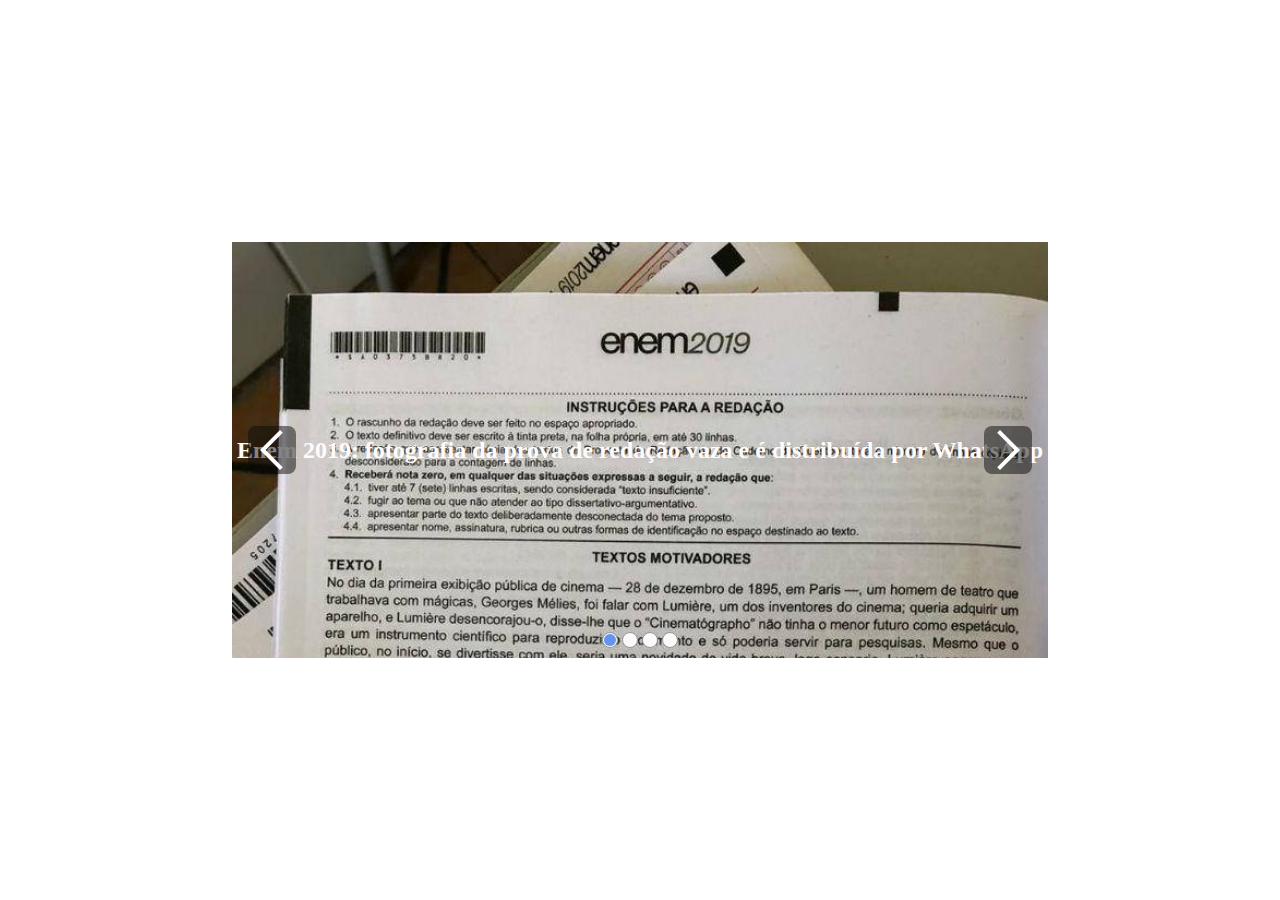
<file: html/carousel/index.html>
<!DOCTYPE html>
<html lang="en">
<head>
    <meta charset="UTF-8">
    <meta http-equiv="X-UA-Compatible" content="IE=edge">
    <meta name="viewport" content="width=device-width, initial-scale=1.0">
    <title>CarouselCSS</title>
    <link rel="stylesheet" href="./carousel.css">
    <style>
        /* Custom style, not part of the framework */
        html, body{
            display: flex;
            justify-content: center;
            align-items: center;
            width: 100%;
            height: 100%;
        }

        .carousel{
            width: 50rem;
            height: 25rem;
        }

        .carousel-slide:nth-child(1){
            background-image: url("reporta2.jpg");
            background-position: center  top;
    background-size: cover  ;
    background-repeat: no-repeat;

        }

        .carousel-slide:nth-child(2){
            background-image: url("reporta3.jpg");
            background-position: center  top;
    background-size: cover  ;
    background-repeat: no-repeat;
        }

        .carousel-slide:nth-child(3){
            background-image: url("reporta4.jpg");
            background-position: center  top;
    background-size: cover  ;
    background-repeat: no-repeat;
        }

        .carousel-slide:nth-child(4){
            background-image: url("reporta5.jpg");
            background-position: center  top;
    background-size: cover  ;
    background-repeat: no-repeat;

        }
        h2{
    color: rgb(255, 251, 251);
     
   
     
}

    </style>
</head>
<body>
    <div class="carousel">

        <input type="radio" id="carousel-css-slide-1" name="carousel-css" value="slide-1" checked/>
        <input type="radio" id="carousel-css-slide-2" name="carousel-css" value="slide-2"/>
        <input type="radio" id="carousel-css-slide-3" name="carousel-css" value="slide-3"/>
        <input type="radio" id="carousel-css-slide-4" name="carousel-css" value="slide-4"/>

        <label for="carousel-css-slide-1" data-value="slide-1"></label>
        <label for="carousel-css-slide-2" data-value="slide-2"></label>
        <label for="carousel-css-slide-3" data-value="slide-3"></label>
        <label for="carousel-css-slide-4" data-value="slide-4"></label>

        <div class="carousel-wrapper">
            <div class="carousel-slide">
            <h2> Enem 2019: fotografia da prova de redação vaza e é distribuída por WhatsApp </h2>
 
            </div>
            <div class="carousel-slide">
            <h2> Enem terá provas online em 2020. Em 2026, exame será 100% digital </h2>
              .
            </div>
            <div class="carousel-slide">
                <h2> MEC descarta cancelamento do Enem após vazamento de provas</h2>


            </div>
            <div class="carousel-slide">
            <h2> Lula visita sala de monitoramento do Enem e garante que alunos não serão prejudicados por chuvas</h2>

            </div>
        </div>
    </div>
</body>
</html>
</file>
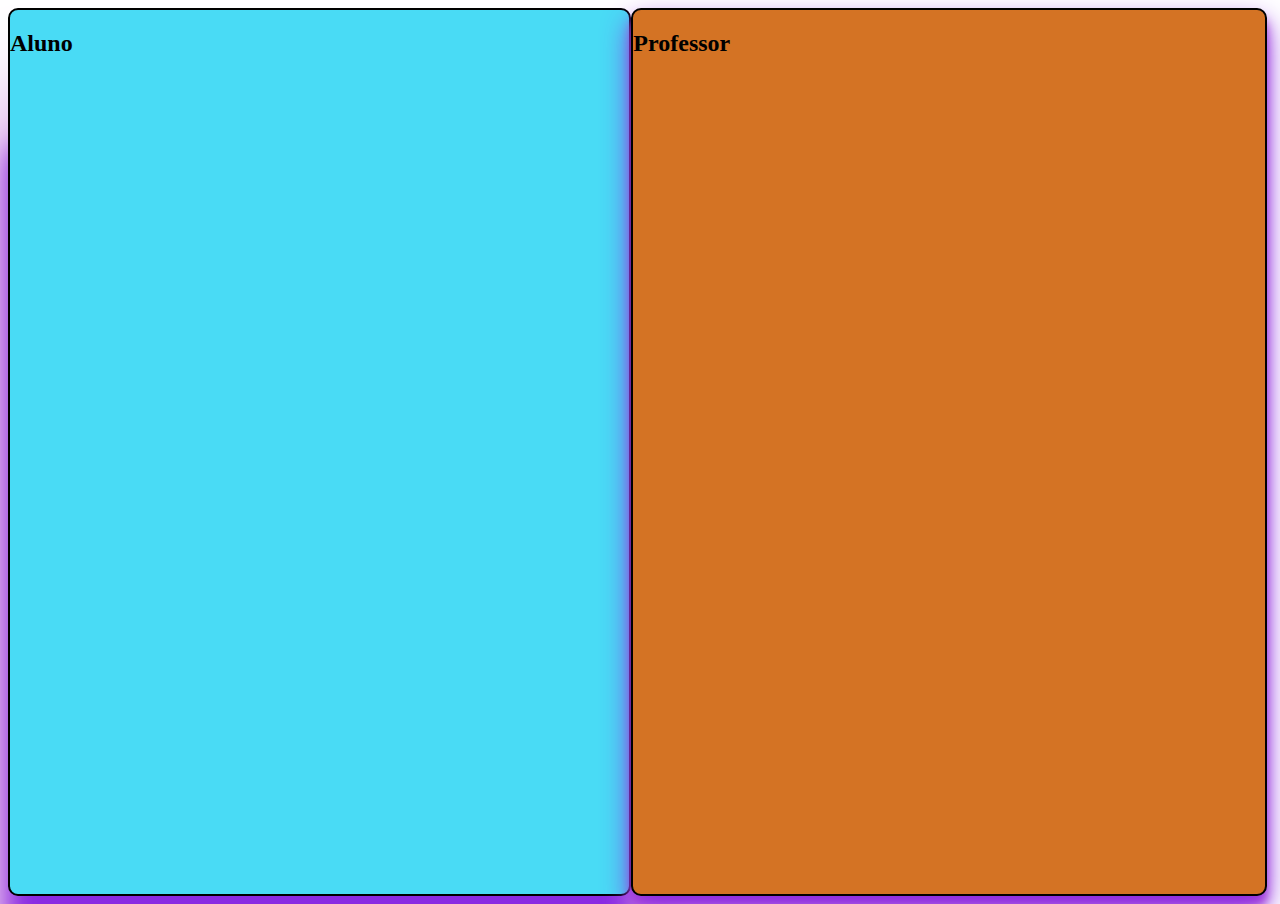
<file: 23_11_2023_10_34/aluno ou prof.html>
<style>
	
	#xbox{
		width: 49%;
		display: inline-block;
		height: 100%;
		border-width: 2px;
        
		border-style: solid;
		border-radius: 20px;
        
		background-color: #49dbf5;
	border-radius: 10px;
  	box-shadow: 0 140px 28px rgba(138, 43, 226, 1), 
			0 100px 100px rgba( 186, 85, 211, 1 );
	position: relative;
	overflow: hidden;
	 

	}
	#xbox2{

		width: 50%;
		height: 100%;
		border-width: 2px;
        border-color: black;
		 border-style: solid;
		 border-radius: 20px;
display: inline-block;

    background-color: #8a2be2;
	border-radius: 10px;
  	box-shadow: 0 14px 28px rgba(138, 43, 226, 1), 
			0 10px 10px rgba( 186, 85, 211, 1 );
	position: relative;
	overflow: hidden;
	 
	 

 
background-color: rgb(212, 115, 36);
	}
 </style>
 
 <!DOCTYPE html>
 <html lang="en">
 <head>
	<meta charset="UTF-8">
	<meta name="viewport" content="width=device-width, initial-scale=1.0">
	<title>Document</title>
 </head>
 <body>
	
	<div id="xbox"> <H2>Aluno</H2> </div><div id="xbox2"><H2>Professor</H2></div>



 </body>
 </html>
</file>
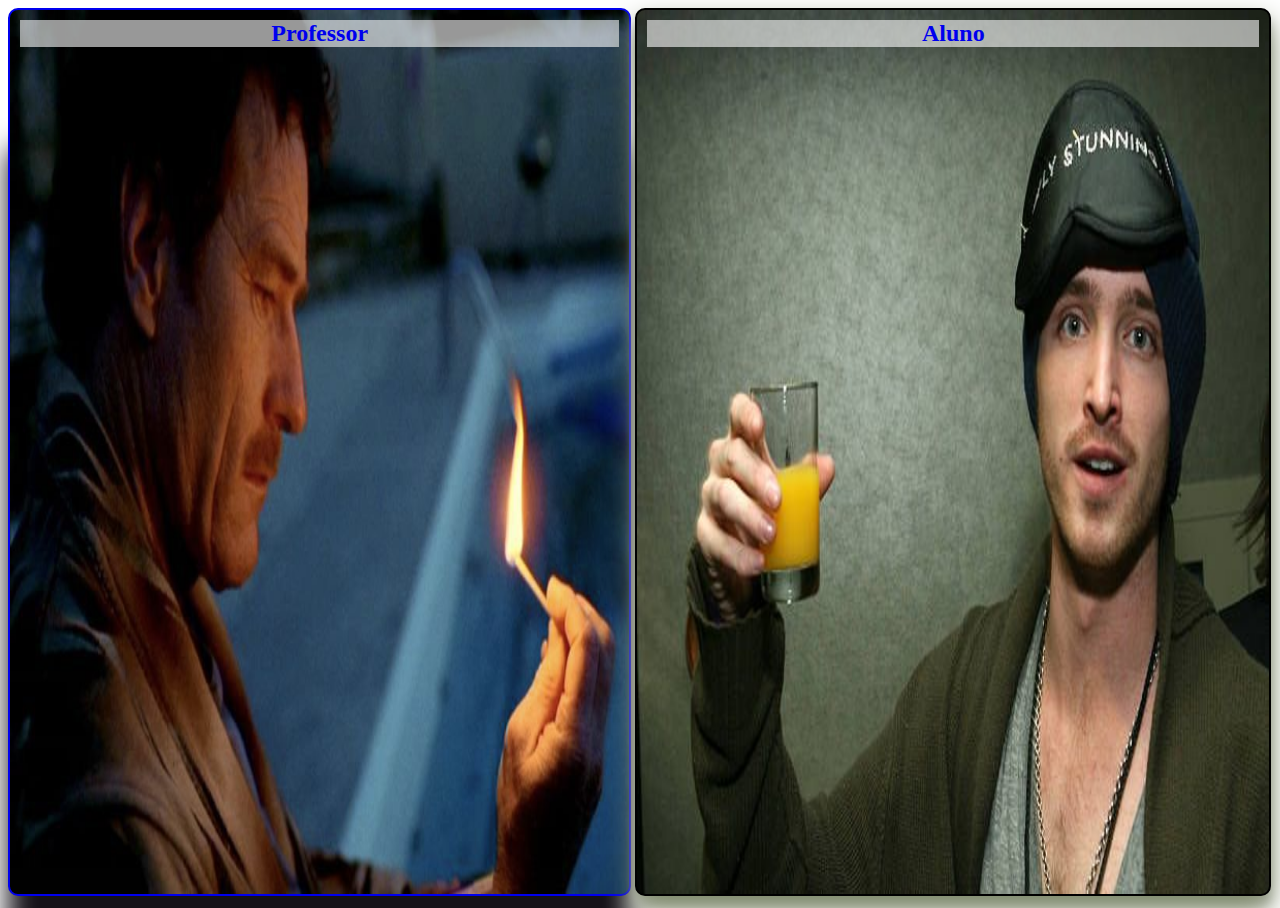
<file: 28.11.2023 11;43/aluno ou prof.html>
<style>
	
	#xbox{
		width: 49%;
		display: inline-block;
		height: 100%;
		border-width: 2px;
        
		border-style: solid;
		border-radius: 20px;
        
		background-color: #b1c1c4;
	border-radius: 10px;
  	box-shadow: 0 140px 28px rgb(21, 18, 24), 
			0 100px 100px rgb(255, 255, 255);
	position: relative;
	overflow: hidden;
	background-image: url("professor.png") ;
	background-repeat: no-repeat;
    background-size: 100% 100% ;
	 

	}
	#xbox2{

		width: 50%;
		height: 100%;
		border-width: 2px;
        border-color: black;
		 border-style: solid;
		 border-radius: 20px;
display: inline-block;

    background-color: #a7d8b7;
	border-radius: 10px;
  	box-shadow: 0 14px 28px rgb(124, 136, 103), 
			0 10px 10px rgb(199, 199, 199);
	position: relative;
	overflow: hidden;
	 
	 

 
	background-image: url("aluno.png") ;
	background-repeat: no-repeat;
    background-size: 100% 100%;
		align-items: center;
	}
	div.container4 {
    height: 10em;
    position: relative }
div.container4 p {
    margin: 0;
    background: rgba(201, 201, 199, 0.678);
    position: absolute;
    top: 50%;
    left: 50%;
    margin-right: -50%;
    transform: translate(-50%, -50%) }
		
h2 {
	 
	font-weight: bold;
	margin: 10px;
	background-color: #ffffff98;
 
	text-align: center;
}


 </style>
 
 <!DOCTYPE html>
 <html lang="en">
 <head>
	<meta charset="UTF-8">
	<meta name="viewport" content="width=device-width, initial-scale=1.0">
	<title>Document</title>
 </head>
 <body>
	
	<a href="entrar professor.php"> <div id="xbox">  <div class=container4>
		<p><H2>Professor</H2>
	</div></div></a>
	
	<a href="entrar aluno.php"><div id="xbox2"> <div class=container4>
		<p><H2>Aluno</H2>
	</div></div></a>



 </body>
 </html>
</file>
<file: tcc quebradao na mao do bryan/styles.css>
.hero{
    
    height: 90vh;
    display: flex;
    align-items: center;
    justify-content: center;
    background-image: url(assetss/background.jpg);
    background-size: cover;
}

.professor .hero{
    background-image: url(assetss/6016x4016.jpg);
}

.hero .text-content{
    color: white;
    text-align: center;
}

.hero .text-content h1{
    font-size: 70px; 
    margin-bottom: 15px;
    color: black;
}

.hero .text-content h3{
    font-size: 35px; 
    margin-bottom: 15px;
    color: black;  
              
}

.hero .text-content button{
    width: 250px;
    color: rgb(255, 255, 255);
    border-radius: 999px;
    font-size: 16px;
    height: 50px;
    background-color:var(--primary);
    border: 1px solid var(--primary);
    cursor: pointer;
}

.hero .text-content button:hover{
    background-color:white;
    border: 5px solid white;
    color: #663399;;
    transition: 0.5s;
    cursor: pointer;
}


.beneficios h2{
    font-size: 25px;
    font-weight: bolder;
}

.beneficios .item{
    margin-top: 70px;
    display: flex;
    justify-content: space-between;
    flex-direction: row;
    align-items: center;
    width: 90%;
}

.beneficios .item .itemPhoto{
    display: flex;
    justify-content: left;
 }

.beneficios .item.reverse{
    flex-direction: row-reverse;

}

.beneficios .item.item.reverse .itemPhoto{
    justify-content: right;
 }

.beneficios .item .itemPhoto .ImgItem{
    width: 80%;
    height: auto;
}

.beneficios .item .Item-text{
    display: flex;
    flex-direction: column;
    justify-content: right;
    width: 50%;
    max-width: 50vw;
    line-height: 2em;
    font-size: 20px;
}
.beneficios h2{
    font-size: 45px; 
    margin-bottom: 15px;

}

.beneficios .item .Item-text h3{
    color: #7B68EE; 
    font-size: 30px;
    font-weight: 600;
    margin-bottom: 40px;
}


.beneficios .item .itemPhotoRight {
    display: flex;
    justify-content: flex-end;
    align-items: flex-end;
}


.beneficios .item .itemPhotoRight .ImgItem {
    width: 60%;
    height: auto;
}


.materias-escolares {
    min-height: 90vh;
    width: 100%;
    background-image: linear-gradient(to top, rgba(123, 104, 238, 0.7), rgba(221, 160, 221, 0.7));
    text-align: left;
}

.materias-escolares .texto h3 {
    font-size: 3rem;
    font-weight: bold;
    margin-top: 5rem;
    margin-bottom: 2rem;
}

.materias-escolares .texto p {
    font-size: 1.1rem;
}

.materias-escolares .container {
    display: flex;
    justify-content: center;
    align-items: center;
    min-height: 90vh;
    background-image: linear-gradient(to top, rgba(123, 104, 238, 0.7), rgba(221, 160, 221, 0.7));
    text-align: left;
    padding: 20px;
}

.materias-escolares .materias-superiores,
.materias-escolares .materias-inferiores {
    display: flex;
    justify-content: space-between;
    flex-wrap: wrap;
    margin-top: 20px;
}

.materias-escolares .card {
    width: 20%;
    background-color: white;
    padding: 20px;
    box-shadow: 2px 2px 6px 2px rgba(0, 0, 0, 0.4);
    text-align: left;
    border-radius: 10px;
    margin-bottom: 20px;
}

.materias-escolares .card h3 {
    font-size: 1.8rem;
    margin-bottom: 1rem;
    font-weight: bold;
    color:#7B68EE; 
}

.professor .materias-escolares .card {
    width: 40%;
    background-color: white;
    padding: 20px;
    box-shadow: 2px 2px 6px 2px rgba(0, 0, 0, 0.4);
    text-align: left;
    border-radius: 10px;
    margin-bottom: 20px;
}

.materias-escolares .container {
    display: flex;
    justify-content: center;
    align-items: center;
    min-height: 90vh;
    background-image: linear-gradient(to top, rgba(123, 104, 238, 0.7), rgba(221, 160, 221, 0.7));
    text-align: left;
    padding: 20px;
}

.materias-escolares .materias-superiores,
.materias-escolares .materias-inferiores {
    display: flex;
    justify-content: space-between;
    flex-wrap: wrap;
    margin-top: 20px;
}


/* .materias-escolares .materias-superiores .card,
.materias-escolares .materias-inferiores .card {
    width: calc(25% - 20px);
} */


.materias-escolares .btn-simulados {
    background-color: white;
    border: 5px solid white;
    color: #663399;
    transition: 0.5s;
    cursor: pointer;
    display: block;
    padding: 10px 20px;
    text-align: center;
    border-radius: 5px;
    text-decoration: none;
    margin-top: 10px;
}

.materias-escolares .btn-simulados:hover {
    background-color: #663399;
    color: white;
}


.imagem-materia {
    width: 100px;
    height: 100px;
}


.conheca{
    min-height: 80vh;
}

.conheca .text-content{
    margin: 30px 0px 80px 0;
    text-align: center;
}

.conheca .text-content h2{ 
    font-size: 3rem;
    font-weight: bolder;
}

.conheca .text-content p{ 
    margin-top: 20px;
    font-size: 1.5rem;
    font-weight: 500;
}

.conheca .cards{
    display: flex;
    justify-content: space-between;
    width: 80%;
}

.conheca .cards .card{
    display: flex;
    flex-direction: column;
    background-color: white;
    padding: 40px 20px 10px 30px;
    box-shadow: 2px 2px 6px 2px rgb(0,0,0,0.4);
    text-align: left;
    width: 20%;
    border-radius: 10px;
    min-width: 100px;
    height: 200px;
}

.conheca .cards .card .cardContent{
   display: flex;
   flex-direction: column;
   align-items: center;
   justify-content: center;
   text-align: center;
}

.conheca .cards .card .cardContent h3{
  margin-top: 30px;
  font-size: 1.5rem;
  font-weight: bold;
 }

 .fotos .text-content{
    margin: 0px 0px 80px 0;
    text-align: center;
 }

 .fotos .text-content h2{
   font-size: 3rem;
   font-weight: bolder;
 }

 .fotos .listPhotos{
    width: 80%;
    display: flex;
    justify-content: space-between;
 }

 .fotos .listPhotos .Photo{
    height: auto;
    width: 33%;
 }


 @media screen and (max-width:992px) {
        
    .hero .text-content h1{
        font-size: 2.5rem;
    }
    .hero .text-content h3{
        font-size: 1.3rem;
    }
    .beneficios .item{
        flex-direction: column;
        justify-content: center;
    }
    .beneficios .item.reverse{
        flex-direction: column;
        justify-content: center;
    }
    .beneficios .item .itemPhoto{
        justify-content: center;
        align-items: center; 
    }
    .beneficios .item.reverse .itemPhoto{
        justify-content: center;
        align-items: center; 
    }
    .beneficios .item .Item-text{
        max-width: 100%;
        width: 100%;
        margin-top: 30px;
    }
    .beneficios .item.reverse .Item-text{
        max-width: 100%;
        width: 100%;
        margin-top: 30px;
    }
    .beneficios .item .itemPhoto{       
        width: 100%;
        aspect-ratio: 16/9;        /*  DEIXANDO IMAGEM DO MESMO TAMANHO */
        overflow: hidden;
     }

     .materias-escolares .card h3 {
        font-size: 2rem;
        font-weight: bolder;
        margin-top: 5rem;
        margin-bottom: 2rem;
    }

    .materias-escolares .card .conteudo-card p {
        font-size: 0.9rem;
    }

    .materias-escolares .card {
        flex-direction: column;
        padding: 0px;
        width: 90%;
    }

    .materias-escolares .card .pessoa-materia {
        justify-content: center;
        align-items: center;
        width: 100%;
        margin-right: 0px;
    }

    .materias-escolares .card .texto-conteudo-materia {
        justify-content: center;
        align-items: center;
        width: 100%;
        padding-top: 0px;
    }

    .materias-escolares .card .texto-conteudo-materia h4 {
        font-size: 1rem;
    }

    .materias-escolares .card .pessoa-materia img.imagem-materia {
        width: 50px;
        height: 50px;
    }

    .materias-escolares .card h3 {
        font-size: 1.5rem;
    }

    .materias-escolares .card .conteudo-card q {
        font-size: 0.7rem;
        line-height: 1.5rem;
    }

    .materias-escolares .card .conteudo-card q::before {
        font-size: 4rem;
    }

    .conheca .text-content h2{ 
        font-size: 2rem;
    }
    
    .conheca .text-content p{ 
        font-size: 0.9rem;
    }
    .conheca .cards{
        flex-direction: column;
        align-items: center;
        justify-content: center;
    }
    .conheca .cards .card{
        text-align: center;
        width: 80%;
        margin-bottom: 30px;
    }
    .conheca .cards .card .cardContent h3{
        font-size: 1rem;
       }
       
    .fotos .text-content h2{
        font-size: 2rem;
    }
    .fotos .listPhotos{
        flex-direction: column;
        align-items: center;
        justify-content: center;
    }
    .fotos .listPhotos .Photo{
        width: 90%;
        margin-bottom: 30px;
    }

}
</file>
<file: tcc quebradao na mao do bryan/base.css>
:root{
    --primary:#7B68EE; 
}

html{
    scroll-behavior: smooth;
    scroll-padding-top: 10vh;
}

body{
    font-family: 'Open Sans', sans-serif;
}

section{
    position: relative;
    top: 10vh;
}

.container{
    display: flex;
    align-items: center;
    justify-content: center;
    padding: 16px;
    flex-direction: column;
}
</file>
<file: tcc quebradao na mao do bryan/header.css>
nav{
    background-color: var(--primary);
    display: flex;
    justify-content: space-between;
    position: fixed;
    top: 0;
    height: 10vh;
    z-index: 999;
    width: 100%;
}

nav ul{
    list-style: none;
    display: flex;
    align-items: center;
}

nav img{
    margin-left: 20px;
    height: 100%;
}
nav ul li{
    margin-right: 25px;
    font-size: 20px;
    color: white;
}

nav ul li a{
    color: white;
    text-decoration: none;
}

nav ul li button{
    width: 150px;
    --primary:#7B68EE;
    border-radius: 999px;
    font-size: 16px;
    border: 5px solid white;
    height: 50px;
}

nav ul li button:hover{
    background-color:#663399;
    border: 5px solid #663399;
    color: white;
    transition: 0.5s;
}

nav .menu{
    display: none;
}

aside{
    display: none;
}

.background{
    display: none;
}

@media screen and (max-width:992px) {
    
    nav ul{
        display: none;
    }
    nav .menu{
        font-size: 2.5rem;
        display: flex;
        align-items: center;
        color: white;
        margin-right: 30px;
        cursor: pointer;
    }
    aside{
        translate: -280px;
        height: 90vh;
        position: fixed;
        top: 10vh;
        width: 280px;
        background-color: white;
        z-index: 999;
        display: flex;
        flex-direction: column;
        justify-content: flex-start;
        align-items: center;
        padding-top: 40px;
    }
    aside ul .buttonSidebar{
        background-color: var(--primary) !important;
    }
    aside ul .buttonSidebar a{
        color: white !important;
    }
    aside ul li{
        margin-bottom: 30px;
        text-align: center;
        border: 3px solid var(--primary);
        border-radius: 50px;
        padding: 15px;
        width: 180px;
        background-color: white;
        list-style-type: none;
    }
    aside ul li a{
        text-decoration: none;
        color: black;
    }
    .background{
        display: none;
        width: 100vw;
        height: 100vh;
        position: fixed;
        background-color: rgba(0, 0,0,0.6);
        top: 10px;
        z-index: 899;
    }
}
</file>
<file: tcc quebradao na mao do bryan/footer.css>
footer{
    margin-top: 150px;
    min-height: 30vh;
    background-color:#7B68EE; 
    padding: 40px 40px 0px 40px;
 }

 footer .rowFooter{
    display: flex;
    justify-content: flex-start;
 }

 footer .rowFooter .footerContent{
    display: flex;
    justify-content: space-evenly;
    width: 80%;
 }

 footer .rowFooter li{
    color: white;
    margin-bottom: 10px;
    list-style-type: none;  
 }

 footer .rowFooter li a{
    color: white;
    text-decoration: none;
 }

 footer .rowFooter li i{
    color: rgba(63, 2, 89, 0.9);
    margin-bottom: 10px;
    margin-right: 10px;
 }

 footer .rowFooter h3{
    color: white;
    font-size: 1.3rem ;
    margin-top: 20px;
 }

 footer .rowFooter .contatoFooter .socialMedia{
    display: flex;
    justify-content: space-between;
 }

 @media screen and (max-width:992px){
    footer .rowFooter{
        flex-direction: column;
     }
     footer .rowFooter .footerContent{
         flex-direction: column;
         align-items: flex-start;
         justify-content: flex-start;
         margin-top: 30px;
     }
     footer .rowFooter .footerContent .contatoFooter{
         margin-top: 30px;
     }
     footer .rowFooter .footerContent .contatoFooter li{
         margin-bottom: 35px;
     }
     footer .rowFooter li{
         margin-bottom: 15px;
     }
 }
</file>
<file: tcc quebradao na mao do bryan/form.css>
.contato{
    padding-top: 80px;
    height: 80vh;
 }

 .contato .text-content h2{
    font-size: 3rem;
    font-weight: bolder;
 }

 .contato form{
    display: flex;
    flex-direction: column;
    align-items: center;
    justify-content: center;
    margin-top: 80px;
    width: 45%;
 }

 .contato form .row{
    display: flex;
    margin-bottom: 20px;
    height: 100%;
    width: 100%;
 }

 .contato form .row .input-field{
    display: flex;
    flex-direction: column;
    margin: 0px 20px 0px 20px;
    width: 100%;
 }

 .contato form .row .input-field input{
    padding: 5px;
    border-radius: 4px;
    font-size: 1.2rem;
    width: 100%;
    border: 1px solid black;
 }

 .contato form .row .input-field label{
   font-size: 1.2rem;
   font-weight: bold;
   margin-bottom: 10px;   
 }

 .contato form .row .input-field textarea{
    padding: 5px;
    border-radius: 4px;
    width: 100%;
    resize: vertical;
    font-size: 1.2rem;
    border: 1px solid black;
 }

 .contato form .buttonForm button{
    font-size: 1.3rem;
    padding: 15px;
    border-radius: 6px;
    background-color: blue;
    color: white;
    border: none;
 }

 .error{
   color: red;
   padding-top: 8px;
 }

 @media screen and (max-width:992px){
    .contato .text-content h2{
        font-size: 2rem;  
     }
    
     .contato form{
        width: 80%;
     }
     .contato form .row{
        flex-direction: column;
        align-items: center;
        justify-content: center;
        margin-bottom: 0px;
     }
     .contato form .row .input-field{
        margin: 0px;
        margin-bottom: 20px;
     }
     .contato form .row .input-field input{
        font-size: 1rem;
     }
     .contato form .row .input-field label{
        font-size: 1rem;
     }
     .contato form .row .input-field textarea{
        font-size: 1rem;
     }
     .contato form .buttonForm button{
        font-size: 1rem;
        
     }

    
 }
</file>
<file: tcc/styles.css>
.hero{
    
    height: 90vh;
    display: flex;
    align-items: center;
    justify-content: center;
    background-image: url(assetss/background.jpg);
    background-size: cover;
}

.professor .hero{
    background-image: url(assetss/6016x4016.jpg);
}

.hero .text-content{
    color: white;
    text-align: center;
}

.hero .text-content h1{
    font-size: 70px; 
    margin-bottom: 15px;
    color: black;
}

.hero .text-content h3{
    font-size: 35px; 
    margin-bottom: 15px;
    color: black;  
              
}

.hero .text-content button{
    width: 250px;
    color: rgb(255, 255, 255);
    border-radius: 999px;
    font-size: 16px;
    height: 50px;
    background-color:var(--primary);
    border: 1px solid var(--primary);
    cursor: pointer;
}

.hero .text-content button:hover{
    background-color:white;
    border: 5px solid white;
    color: #663399;;
    transition: 0.5s;
    cursor: pointer;
}


.beneficios h2{
    font-size: 25px;
    font-weight: bolder;
}

.beneficios .item{
    margin-top: 70px;
    display: flex;
    justify-content: space-between;
    flex-direction: row;
    align-items: center;
    width: 90%;
}

.beneficios .item .itemPhoto{
    display: flex;
    justify-content: left;
 }

.beneficios .item.reverse{
    flex-direction: row-reverse;

}

.beneficios .item.item.reverse .itemPhoto{
    justify-content: right;
 }

.beneficios .item .itemPhoto .ImgItem{
    width: 80%;
    height: auto;
}

.beneficios .item .Item-text{
    display: flex;
    flex-direction: column;
    justify-content: right;
    width: 50%;
    max-width: 50vw;
    line-height: 2em;
    font-size: 20px;
}
.beneficios h2{
    font-size: 45px; 
    margin-bottom: 15px;

}

.beneficios .item .Item-text h3{
    color: #7B68EE; 
    font-size: 30px;
    font-weight: 600;
    margin-bottom: 40px;
}


.beneficios .item .itemPhotoRight {
    display: flex;
    justify-content: flex-end;
    align-items: flex-end;
}


.beneficios .item .itemPhotoRight .ImgItem {
    width: 60%;
    height: auto;
}


.materias-escolares {
    min-height: 90vh;
    width: 100%;
    background-image: linear-gradient(to top, rgba(123, 104, 238, 0.7), rgba(221, 160, 221, 0.7));
    text-align: left;
}

.materias-escolares .texto h3 {
    font-size: 3rem;
    font-weight: bold;
    margin-top: 5rem;
    margin-bottom: 2rem;
}

.materias-escolares .texto p {
    font-size: 1.1rem;
}

.materias-escolares .container {
    display: flex;
    justify-content: center;
    align-items: center;
    min-height: 90vh;
    background-image: linear-gradient(to top, rgba(123, 104, 238, 0.7), rgba(221, 160, 221, 0.7));
    text-align: left;
    padding: 20px;
}

.materias-escolares .materias-superiores,
.materias-escolares .materias-inferiores {
    display: flex;
    justify-content: space-between;
    flex-wrap: wrap;
    margin-top: 20px;
}

.materias-escolares .card {
    width: 20%;
    background-color: white;
    padding: 20px;
    box-shadow: 2px 2px 6px 2px rgba(0, 0, 0, 0.4);
    text-align: left;
    border-radius: 10px;
    margin-bottom: 20px;
}

.materias-escolares .card h3 {
    font-size: 1.8rem;
    margin-bottom: 1rem;
    font-weight: bold;
    color:#7B68EE; 
}

.professor .materias-escolares .card {
    width: 40%;
    background-color: white;
    padding: 20px;
    box-shadow: 2px 2px 6px 2px rgba(0, 0, 0, 0.4);
    text-align: left;
    border-radius: 10px;
    margin-bottom: 20px;
}

.materias-escolares .container {
    display: flex;
    justify-content: center;
    align-items: center;
    min-height: 90vh;
    background-image: linear-gradient(to top, rgba(123, 104, 238, 0.7), rgba(221, 160, 221, 0.7));
    text-align: left;
    padding: 20px;
}

.materias-escolares .materias-superiores,
.materias-escolares .materias-inferiores {
    display: flex;
    justify-content: space-between;
    flex-wrap: wrap;
    margin-top: 20px;
}


/* .materias-escolares .materias-superiores .card,
.materias-escolares .materias-inferiores .card {
    width: calc(25% - 20px);
} */


.materias-escolares .btn-simulados {
    background-color: white;
    border: 5px solid white;
    color: #663399;
    transition: 0.5s;
    cursor: pointer;
    display: block;
    padding: 10px 20px;
    text-align: center;
    border-radius: 5px;
    text-decoration: none;
    margin-top: 10px;
}

.materias-escolares .btn-simulados:hover {
    background-color: #663399;
    color: white;
}


.imagem-materia {
    width: 100px;
    height: 100px;
}


.conheca{
    min-height: 80vh;
}

.conheca .text-content{
    margin: 30px 0px 80px 0;
    text-align: center;
}

.conheca .text-content h2{ 
    font-size: 3rem;
    font-weight: bolder;
}

.conheca .text-content p{ 
    margin-top: 20px;
    font-size: 1.5rem;
    font-weight: 500;
}

.conheca .cards{
    display: flex;
    justify-content: space-between;
    width: 80%;
}

.conheca .cards .card{
    display: flex;
    flex-direction: column;
    background-color: white;
    padding: 40px 20px 10px 30px;
    box-shadow: 2px 2px 6px 2px rgb(0,0,0,0.4);
    text-align: left;
    width: 20%;
    border-radius: 10px;
    min-width: 100px;
    height: 200px;
}

.conheca .cards .card .cardContent{
   display: flex;
   flex-direction: column;
   align-items: center;
   justify-content: center;
   text-align: center;
}

.conheca .cards .card .cardContent h3{
  margin-top: 30px;
  font-size: 1.5rem;
  font-weight: bold;
 }

 .fotos .text-content{
    margin: 0px 0px 80px 0;
    text-align: center;
 }

 .fotos .text-content h2{
   font-size: 3rem;
   font-weight: bolder;
 }

 .fotos .listPhotos{
    width: 80%;
    display: flex;
    justify-content: space-between;
 }

 .fotos .listPhotos .Photo{
    height: auto;
    width: 33%;
 }


 @media screen and (max-width:992px) {
        
    .hero .text-content h1{
        font-size: 2.5rem;
    }
    .hero .text-content h3{
        font-size: 1.3rem;
    }
    .beneficios .item{
        flex-direction: column;
        justify-content: center;
    }
    .beneficios .item.reverse{
        flex-direction: column;
        justify-content: center;
    }
    .beneficios .item .itemPhoto{
        justify-content: center;
        align-items: center; 
    }
    .beneficios .item.reverse .itemPhoto{
        justify-content: center;
        align-items: center; 
    }
    .beneficios .item .Item-text{
        max-width: 100%;
        width: 100%;
        margin-top: 30px;
    }
    .beneficios .item.reverse .Item-text{
        max-width: 100%;
        width: 100%;
        margin-top: 30px;
    }
    .beneficios .item .itemPhoto{       
        width: 100%;
        aspect-ratio: 16/9;        /*  DEIXANDO IMAGEM DO MESMO TAMANHO */
        overflow: hidden;
     }

     .materias-escolares .card h3 {
        font-size: 2rem;
        font-weight: bolder;
        margin-top: 5rem;
        margin-bottom: 2rem;
    }

    .materias-escolares .card .conteudo-card p {
        font-size: 0.9rem;
    }

    .materias-escolares .card {
        flex-direction: column;
        padding: 0px;
        width: 90%;
    }

    .materias-escolares .card .pessoa-materia {
        justify-content: center;
        align-items: center;
        width: 100%;
        margin-right: 0px;
    }

    .materias-escolares .card .texto-conteudo-materia {
        justify-content: center;
        align-items: center;
        width: 100%;
        padding-top: 0px;
    }

    .materias-escolares .card .texto-conteudo-materia h4 {
        font-size: 1rem;
    }

    .materias-escolares .card .pessoa-materia img.imagem-materia {
        width: 50px;
        height: 50px;
    }

    .materias-escolares .card h3 {
        font-size: 1.5rem;
    }

    .materias-escolares .card .conteudo-card q {
        font-size: 0.7rem;
        line-height: 1.5rem;
    }

    .materias-escolares .card .conteudo-card q::before {
        font-size: 4rem;
    }

    .conheca .text-content h2{ 
        font-size: 2rem;
    }
    
    .conheca .text-content p{ 
        font-size: 0.9rem;
    }
    .conheca .cards{
        flex-direction: column;
        align-items: center;
        justify-content: center;
    }
    .conheca .cards .card{
        text-align: center;
        width: 80%;
        margin-bottom: 30px;
    }
    .conheca .cards .card .cardContent h3{
        font-size: 1rem;
       }
       
    .fotos .text-content h2{
        font-size: 2rem;
    }
    .fotos .listPhotos{
        flex-direction: column;
        align-items: center;
        justify-content: center;
    }
    .fotos .listPhotos .Photo{
        width: 90%;
        margin-bottom: 30px;
    }

}
</file>
<file: tcc/base.css>
:root{
    --primary:#7B68EE; 
}

html{
    scroll-behavior: smooth;
    scroll-padding-top: 10vh;
}

body{
    font-family: 'Open Sans', sans-serif;
}

section{
    position: relative;
    top: 10vh;
}

.container{
    display: flex;
    align-items: center;
    justify-content: center;
    padding: 16px;
    flex-direction: column;
}
</file>
<file: tcc/header.css>
nav{
    background-color: var(--primary);
    display: flex;
    justify-content: space-between;
    position: fixed;
    top: 0;
    height: 10vh;
    z-index: 999;
    width: 100%;
}

nav ul{
    list-style: none;
    display: flex;
    align-items: center;
}

nav img{
    margin-left: 20px;
    height: 100%;
}
nav ul li{
    margin-right: 25px;
    font-size: 20px;
    color: white;
}

nav ul li a{
    color: white;
    text-decoration: none;
}

nav ul li button{
    width: 150px;
    --primary:#7B68EE;
    border-radius: 999px;
    font-size: 16px;
    border: 5px solid white;
    height: 50px;
}

nav ul li button:hover{
    background-color:#663399;
    border: 5px solid #663399;
    color: white;
    transition: 0.5s;
}

nav .menu{
    display: none;
}

aside{
    display: none;
}

.background{
    display: none;
}

@media screen and (max-width:992px) {
    
    nav ul{
        display: none;
    }
    nav .menu{
        font-size: 2.5rem;
        display: flex;
        align-items: center;
        color: white;
        margin-right: 30px;
        cursor: pointer;
    }
    aside{
        translate: -280px;
        height: 90vh;
        position: fixed;
        top: 10vh;
        width: 280px;
        background-color: white;
        z-index: 999;
        display: flex;
        flex-direction: column;
        justify-content: flex-start;
        align-items: center;
        padding-top: 40px;
    }
    aside ul .buttonSidebar{
        background-color: var(--primary) !important;
    }
    aside ul .buttonSidebar a{
        color: white !important;
    }
    aside ul li{
        margin-bottom: 30px;
        text-align: center;
        border: 3px solid var(--primary);
        border-radius: 50px;
        padding: 15px;
        width: 180px;
        background-color: white;
        list-style-type: none;
    }
    aside ul li a{
        text-decoration: none;
        color: black;
    }
    .background{
        display: none;
        width: 100vw;
        height: 100vh;
        position: fixed;
        background-color: rgba(0, 0,0,0.6);
        top: 10px;
        z-index: 899;
    }
}
</file>
<file: tcc/footer.css>
footer{
    margin-top: 150px;
    min-height: 30vh;
    background-color:#7B68EE; 
    padding: 40px 40px 0px 40px;
 }

 footer .rowFooter{
    display: flex;
    justify-content: flex-start;
 }

 footer .rowFooter .footerContent{
    display: flex;
    justify-content: space-evenly;
    width: 80%;
 }

 footer .rowFooter li{
    color: white;
    margin-bottom: 10px;
    list-style-type: none;  
 }

 footer .rowFooter li a{
    color: white;
    text-decoration: none;
 }

 footer .rowFooter li i{
    color: rgba(63, 2, 89, 0.9);
    margin-bottom: 10px;
    margin-right: 10px;
 }

 footer .rowFooter h3{
    color: white;
    font-size: 1.3rem ;
    margin-top: 20px;
 }

 footer .rowFooter .contatoFooter .socialMedia{
    display: flex;
    justify-content: space-between;
 }

 @media screen and (max-width:992px){
    footer .rowFooter{
        flex-direction: column;
     }
     footer .rowFooter .footerContent{
         flex-direction: column;
         align-items: flex-start;
         justify-content: flex-start;
         margin-top: 30px;
     }
     footer .rowFooter .footerContent .contatoFooter{
         margin-top: 30px;
     }
     footer .rowFooter .footerContent .contatoFooter li{
         margin-bottom: 35px;
     }
     footer .rowFooter li{
         margin-bottom: 15px;
     }
 }
</file>
<file: tcc/form.css>
.contato{
    padding-top: 80px;
    height: 80vh;
 }

 .contato .text-content h2{
    font-size: 3rem;
    font-weight: bolder;
 }

 .contato form{
    display: flex;
    flex-direction: column;
    align-items: center;
    justify-content: center;
    margin-top: 80px;
    width: 45%;
 }

 .contato form .row{
    display: flex;
    margin-bottom: 20px;
    height: 100%;
    width: 100%;
 }

 .contato form .row .input-field{
    display: flex;
    flex-direction: column;
    margin: 0px 20px 0px 20px;
    width: 100%;
 }

 .contato form .row .input-field input{
    padding: 5px;
    border-radius: 4px;
    font-size: 1.2rem;
    width: 100%;
    border: 1px solid black;
 }

 .contato form .row .input-field label{
   font-size: 1.2rem;
   font-weight: bold;
   margin-bottom: 10px;   
 }

 .contato form .row .input-field textarea{
    padding: 5px;
    border-radius: 4px;
    width: 100%;
    resize: vertical;
    font-size: 1.2rem;
    border: 1px solid black;
 }

 .contato form .buttonForm button{
    font-size: 1.3rem;
    padding: 15px;
    border-radius: 6px;
    background-color: blue;
    color: white;
    border: none;
 }

 .error{
   color: red;
   padding-top: 8px;
 }

 @media screen and (max-width:992px){
    .contato .text-content h2{
        font-size: 2rem;  
     }
    
     .contato form{
        width: 80%;
     }
     .contato form .row{
        flex-direction: column;
        align-items: center;
        justify-content: center;
        margin-bottom: 0px;
     }
     .contato form .row .input-field{
        margin: 0px;
        margin-bottom: 20px;
     }
     .contato form .row .input-field input{
        font-size: 1rem;
     }
     .contato form .row .input-field label{
        font-size: 1rem;
     }
     .contato form .row .input-field textarea{
        font-size: 1rem;
     }
     .contato form .buttonForm button{
        font-size: 1rem;
        
     }

    
 }
</file>
<file: html/carousel/carousel.css>
.carousel{
    background-color: grey;
    position: relative;
    display: flex;
    justify-content: center;
    align-items: end;
    min-height: 15rem;
    padding: 0.5rem;
}

.carousel *{
    margin: 0;
    padding: 0;
}

.carousel-wrapper{
    height: 100%;
    width: 100%;
    position: absolute;
    overflow: hidden;
    top: 0;
    left: 0;
}

.carousel-slide{
    display: none;
    justify-content: center;
    align-items: center;
    text-align: center;
    width: 100%;
    height: 100%;

    position: absolute;
    top: 0;
    left: 0;
    z-index: 0;

    transform: translate(100%, 0);
    opacity: 0;
}

input[name="carousel-css"]{
  -webkit-appearance: none;
  appearance: none;
  margin: 0;

  border: 1px solid rgb(150,150,150);
  background-color: rgb(250,250,250);

  width: 1rem;
  height: 1rem;

  cursor: pointer;
  border-radius: 50%;

  display: inline-flex;
  justify-content: center;
  align-items: center;

  position: relative;
  z-index: 3;

  margin: 0.125rem;
}

input[name="carousel-css"]:checked{
    display: inline-flex;
}

input[name="carousel-css"]:checked::before{
    content: "";
    background-color: #6495ED;
    border-radius: 50%;
    width: calc(100% - 2px);
    height: calc(100% - 2px);
}

/* Hide unnecessary radio buttons */

input[name="carousel-css"][value="slide-20"]:checked ~ .carousel-wrapper .carousel-slide:nth-child(19),
input[name="carousel-css"][value="slide-19"]:checked ~ .carousel-wrapper .carousel-slide:nth-child(18),
input[name="carousel-css"][value="slide-18"]:checked ~ .carousel-wrapper .carousel-slide:nth-child(17),
input[name="carousel-css"][value="slide-17"]:checked ~ .carousel-wrapper .carousel-slide:nth-child(16),
input[name="carousel-css"][value="slide-16"]:checked ~ .carousel-wrapper .carousel-slide:nth-child(15),
input[name="carousel-css"][value="slide-15"]:checked ~ .carousel-wrapper .carousel-slide:nth-child(14),
input[name="carousel-css"][value="slide-14"]:checked ~ .carousel-wrapper .carousel-slide:nth-child(13),
input[name="carousel-css"][value="slide-13"]:checked ~ .carousel-wrapper .carousel-slide:nth-child(12),
input[name="carousel-css"][value="slide-12"]:checked ~ .carousel-wrapper .carousel-slide:nth-child(11),
input[name="carousel-css"][value="slide-11"]:checked ~ .carousel-wrapper .carousel-slide:nth-child(10),
input[name="carousel-css"][value="slide-10"]:checked ~ .carousel-wrapper .carousel-slide:nth-child(9),
input[name="carousel-css"][value="slide-9"]:checked ~ .carousel-wrapper .carousel-slide:nth-child(8),
input[name="carousel-css"][value="slide-8"]:checked ~ .carousel-wrapper .carousel-slide:nth-child(7),
input[name="carousel-css"][value="slide-7"]:checked ~ .carousel-wrapper .carousel-slide:nth-child(6),
input[name="carousel-css"][value="slide-6"]:checked ~ .carousel-wrapper .carousel-slide:nth-child(5),
input[name="carousel-css"][value="slide-5"]:checked ~ .carousel-wrapper .carousel-slide:nth-child(4),
input[name="carousel-css"][value="slide-4"]:checked ~ .carousel-wrapper .carousel-slide:nth-child(3),
input[name="carousel-css"][value="slide-3"]:checked ~ .carousel-wrapper .carousel-slide:nth-child(2),
input[name="carousel-css"][value="slide-2"]:checked ~ .carousel-wrapper .carousel-slide:nth-child(1),
input[name="carousel-css"][value="slide-1"]:checked ~ .carousel-wrapper .carousel-slide:last-of-type{
    display: flex;
    opacity: 1;
    transform: translate(-100%, 0);
    transition: 0.5s transform, 0.1s z-index 0.4s;
}

input[name="carousel-css"][value="slide-1"]:checked ~ .carousel-wrapper .carousel-slide:nth-child(2),
input[name="carousel-css"][value="slide-2"]:checked ~ .carousel-wrapper .carousel-slide:nth-child(3),
input[name="carousel-css"][value="slide-3"]:checked ~ .carousel-wrapper .carousel-slide:nth-child(4),
input[name="carousel-css"][value="slide-4"]:checked ~ .carousel-wrapper .carousel-slide:nth-child(5),
input[name="carousel-css"][value="slide-5"]:checked ~ .carousel-wrapper .carousel-slide:nth-child(6),
input[name="carousel-css"][value="slide-6"]:checked ~ .carousel-wrapper .carousel-slide:nth-child(7),
input[name="carousel-css"][value="slide-7"]:checked ~ .carousel-wrapper .carousel-slide:nth-child(8),
input[name="carousel-css"][value="slide-8"]:checked ~ .carousel-wrapper .carousel-slide:nth-child(9),
input[name="carousel-css"][value="slide-9"]:checked ~ .carousel-wrapper .carousel-slide:nth-child(10),
input[name="carousel-css"][value="slide-10"]:checked ~ .carousel-wrapper .carousel-slide:nth-child(11),
input[name="carousel-css"][value="slide-11"]:checked ~ .carousel-wrapper .carousel-slide:nth-child(12),
input[name="carousel-css"][value="slide-12"]:checked ~ .carousel-wrapper .carousel-slide:nth-child(13),
input[name="carousel-css"][value="slide-13"]:checked ~ .carousel-wrapper .carousel-slide:nth-child(14),
input[name="carousel-css"][value="slide-14"]:checked ~ .carousel-wrapper .carousel-slide:nth-child(15),
input[name="carousel-css"][value="slide-15"]:checked ~ .carousel-wrapper .carousel-slide:nth-child(16),
input[name="carousel-css"][value="slide-16"]:checked ~ .carousel-wrapper .carousel-slide:nth-child(17),
input[name="carousel-css"][value="slide-17"]:checked ~ .carousel-wrapper .carousel-slide:nth-child(18),
input[name="carousel-css"][value="slide-18"]:checked ~ .carousel-wrapper .carousel-slide:nth-child(19),
input[name="carousel-css"][value="slide-19"]:checked ~ .carousel-wrapper .carousel-slide:nth-child(20),
input[name="carousel-css"]:last-of-type:checked ~ .carousel-wrapper .carousel-slide:nth-child(1){
    display: flex;
    opacity: 1;
    transform: translate(100%, 0);
    transition: 0.5s transform, 0.1s z-index 0.4s;
}


/* Actions from the radio buttons */

input[name="carousel-css"][value="slide-1"]:checked ~ .carousel-wrapper .carousel-slide:nth-child(1),
input[name="carousel-css"][value="slide-2"]:checked ~ .carousel-wrapper .carousel-slide:nth-child(2),
input[name="carousel-css"][value="slide-3"]:checked ~ .carousel-wrapper .carousel-slide:nth-child(3),
input[name="carousel-css"][value="slide-4"]:checked ~ .carousel-wrapper .carousel-slide:nth-child(4),
input[name="carousel-css"][value="slide-5"]:checked ~ .carousel-wrapper .carousel-slide:nth-child(5),
input[name="carousel-css"][value="slide-6"]:checked ~ .carousel-wrapper .carousel-slide:nth-child(6),
input[name="carousel-css"][value="slide-7"]:checked ~ .carousel-wrapper .carousel-slide:nth-child(7),
input[name="carousel-css"][value="slide-8"]:checked ~ .carousel-wrapper .carousel-slide:nth-child(8),
input[name="carousel-css"][value="slide-9"]:checked ~ .carousel-wrapper .carousel-slide:nth-child(9),
input[name="carousel-css"][value="slide-10"]:checked ~ .carousel-wrapper .carousel-slide:nth-child(10),
input[name="carousel-css"][value="slide-11"]:checked ~ .carousel-wrapper .carousel-slide:nth-child(11),
input[name="carousel-css"][value="slide-12"]:checked ~ .carousel-wrapper .carousel-slide:nth-child(12),
input[name="carousel-css"][value="slide-13"]:checked ~ .carousel-wrapper .carousel-slide:nth-child(13),
input[name="carousel-css"][value="slide-14"]:checked ~ .carousel-wrapper .carousel-slide:nth-child(14),
input[name="carousel-css"][value="slide-15"]:checked ~ .carousel-wrapper .carousel-slide:nth-child(15),
input[name="carousel-css"][value="slide-16"]:checked ~ .carousel-wrapper .carousel-slide:nth-child(16),
input[name="carousel-css"][value="slide-17"]:checked ~ .carousel-wrapper .carousel-slide:nth-child(17),
input[name="carousel-css"][value="slide-18"]:checked ~ .carousel-wrapper .carousel-slide:nth-child(18),
input[name="carousel-css"][value="slide-19"]:checked ~ .carousel-wrapper .carousel-slide:nth-child(19),
input[name="carousel-css"][value="slide-20"]:checked ~ .carousel-wrapper .carousel-slide:nth-child(20){
    display: flex;
    transition: 0.5s transform;
    transform: translate(0, 0);
    opacity: 1;
    z-index: 2;
}

/* Next and prev buttons */

.carousel label[data-value|="slide"]{
    width: 0 !important;
    height: 0 !important;
}

.carousel label[data-value|="slide"]::before,
.carousel label[data-value|="slide"]::after{
    content: "";
    display: none;
    position: absolute;
    z-index: 3;

    width: 3rem;
    height: 3rem;

    background-color: rgba(10,10,10,0.5);
    border-radius: 0.5rem;
    opacity: 1;

    cursor: pointer;

    top: 0; bottom: 0;
    margin: auto 0;

    background-image: url("[data-uri]");
}

.carousel label[data-value|="slide"]::after{
    transform: rotate(180deg);
}

.carousel label[data-value|="slide"]::before:hover,
.carousel label[data-value|="slide"]::before:after{
    background-color: rgba(10,10,10,0.8);
}

input[name="carousel-css"][value="slide-1"]:checked ~ label[data-value|="slide"]:last-of-type::before,
input[name="carousel-css"][value="slide-2"]:checked ~ label[data-value="slide-1"]::before,
input[name="carousel-css"][value="slide-3"]:checked ~ label[data-value="slide-2"]::before,
input[name="carousel-css"][value="slide-4"]:checked ~ label[data-value="slide-3"]::before,
input[name="carousel-css"][value="slide-5"]:checked ~ label[data-value="slide-4"]::before,
input[name="carousel-css"][value="slide-6"]:checked ~ label[data-value="slide-5"]::before,
input[name="carousel-css"][value="slide-7"]:checked ~ label[data-value="slide-6"]::before,
input[name="carousel-css"][value="slide-8"]:checked ~ label[data-value="slide-7"]::before,
input[name="carousel-css"][value="slide-9"]:checked ~ label[data-value="slide-8"]::before,
input[name="carousel-css"][value="slide-10"]:checked ~ label[data-value="slide-9"]::before,
input[name="carousel-css"][value="slide-11"]:checked ~ label[data-value="slide-10"]::before,
input[name="carousel-css"][value="slide-12"]:checked ~ label[data-value="slide-11"]::before,
input[name="carousel-css"][value="slide-13"]:checked ~ label[data-value="slide-12"]::before,
input[name="carousel-css"][value="slide-14"]:checked ~ label[data-value="slide-13"]::before,
input[name="carousel-css"][value="slide-15"]:checked ~ label[data-value="slide-14"]::before,
input[name="carousel-css"][value="slide-16"]:checked ~ label[data-value="slide-15"]::before,
input[name="carousel-css"][value="slide-17"]:checked ~ label[data-value="slide-16"]::before,
input[name="carousel-css"][value="slide-18"]:checked ~ label[data-value="slide-17"]::before,
input[name="carousel-css"][value="slide-19"]:checked ~ label[data-value="slide-18"]::before,
input[name="carousel-css"][value="slide-20"]:checked ~ label[data-value="slide-19"]::before{
    display: inline-block;
    left: 1rem;
}

input[name="carousel-css"][value|="slide"]:last-of-type:checked ~ label[data-value="slide-1"]::after,
input[name="carousel-css"][value="slide-1"]:checked ~ label[data-value="slide-2"]::after,
input[name="carousel-css"][value="slide-2"]:checked ~ label[data-value="slide-3"]::after,
input[name="carousel-css"][value="slide-3"]:checked ~ label[data-value="slide-4"]::after,
input[name="carousel-css"][value="slide-4"]:checked ~ label[data-value="slide-5"]::after,
input[name="carousel-css"][value="slide-5"]:checked ~ label[data-value="slide-6"]::after,
input[name="carousel-css"][value="slide-6"]:checked ~ label[data-value="slide-7"]::after,
input[name="carousel-css"][value="slide-7"]:checked ~ label[data-value="slide-8"]::after,
input[name="carousel-css"][value="slide-8"]:checked ~ label[data-value="slide-9"]::after,
input[name="carousel-css"][value="slide-9"]:checked ~ label[data-value="slide-10"]::after,
input[name="carousel-css"][value="slide-10"]:checked ~ label[data-value="slide-11"]::after,
input[name="carousel-css"][value="slide-11"]:checked ~ label[data-value="slide-12"]::after,
input[name="carousel-css"][value="slide-12"]:checked ~ label[data-value="slide-13"]::after,
input[name="carousel-css"][value="slide-13"]:checked ~ label[data-value="slide-14"]::after,
input[name="carousel-css"][value="slide-14"]:checked ~ label[data-value="slide-15"]::after,
input[name="carousel-css"][value="slide-15"]:checked ~ label[data-value="slide-16"]::after,
input[name="carousel-css"][value="slide-16"]:checked ~ label[data-value="slide-17"]::after,
input[name="carousel-css"][value="slide-17"]:checked ~ label[data-value="slide-18"]::after,
input[name="carousel-css"][value="slide-18"]:checked ~ label[data-value="slide-19"]::after,
input[name="carousel-css"][value="slide-19"]:checked ~ label[data-value="slide-20"]::after{
    display: inline-block;
    right: 1rem;
}

/* Special functions for the carousel */

.carousel-no-bullets input[name="carousel-css"][value|="slide"]{
    display: none;
}

.carousel-non-selectable{
    -webkit-user-select: none;
    -moz-user-select: none;
    -ms-user-select: none;
    user-select: none; 
}
</file>
